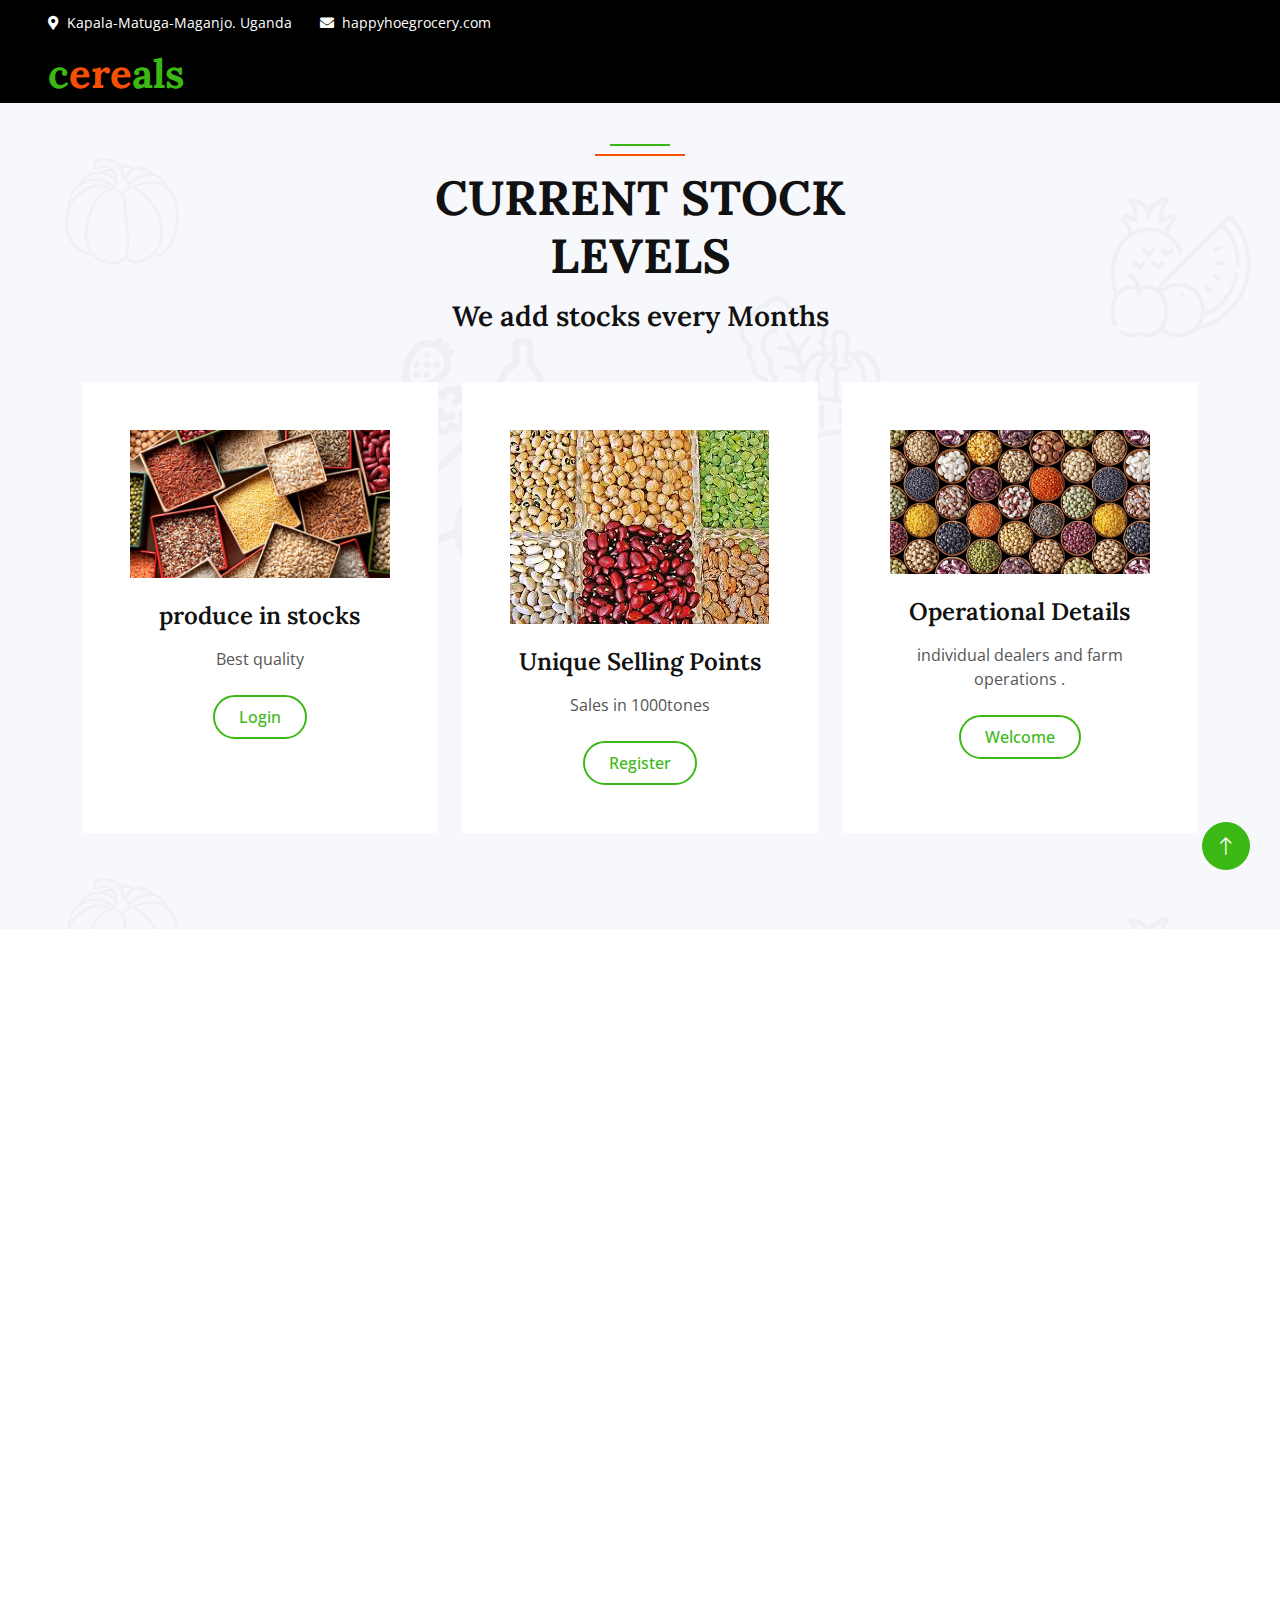
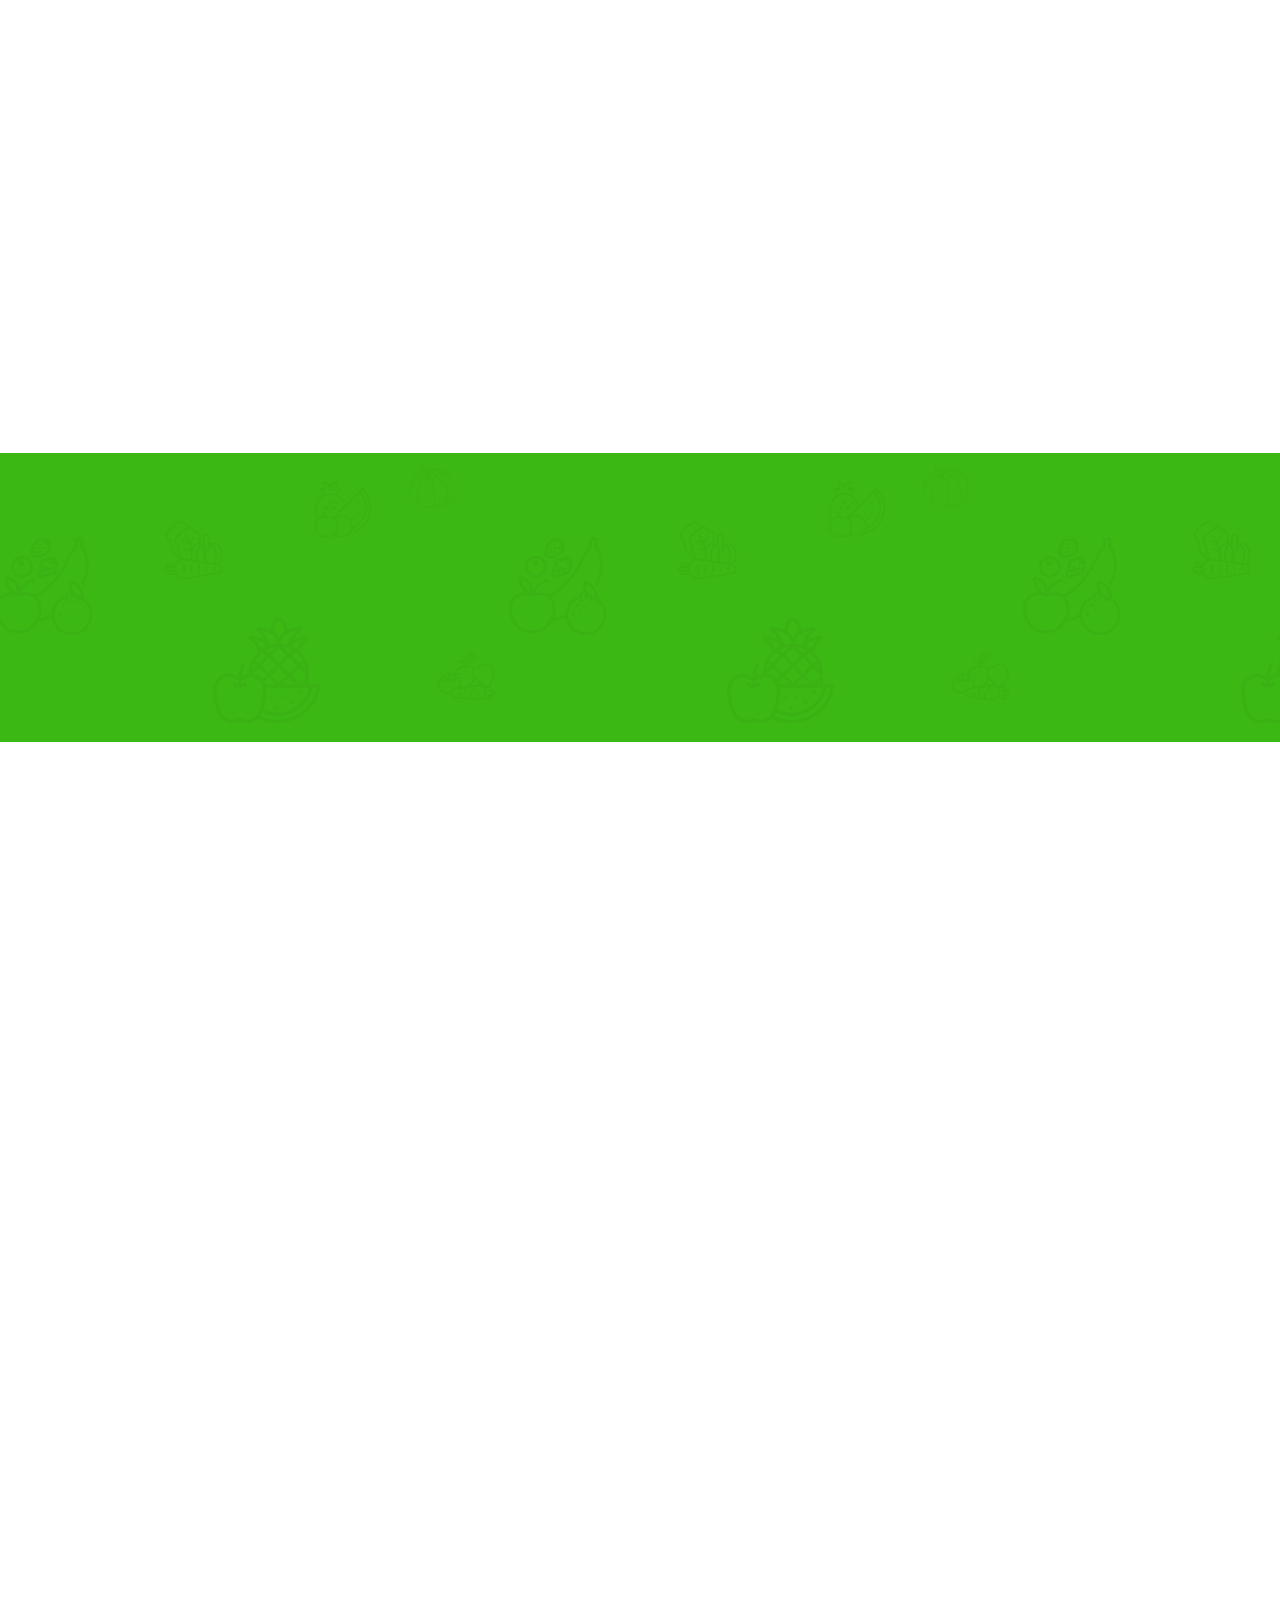
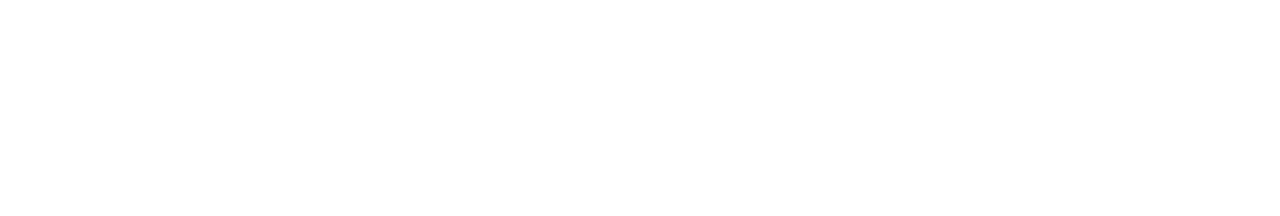
<file: index.html>
<!DOCTYPE html>
<html lang="en">

<head>
    <meta charset="utf-8">
    <title>Happy Hoe Grocery</title>
    <meta content="width=device-width, initial-scale=1.0" name="viewport">
    <meta content="" name="keywords">
    <meta content="" name="description">

    <!-- Favicon -->
    <link href="img/favicon.ico" rel="icon">

    <!-- Google Web Fonts -->
    <link rel="preconnect" href="https://fonts.googleapis.com">
    <link rel="preconnect" href="https://fonts.gstatic.com" crossorigin>
    <link href="https://fonts.googleapis.com/css2?family=Open+Sans:wght@400;500&family=Lora:wght@600;700&display=swap" rel="stylesheet"> 

    <!-- Icon Font Stylesheet -->
    <link href="https://cdnjs.cloudflare.com/ajax/libs/font-awesome/5.10.0/css/all.min.css" rel="stylesheet">
    <link href="https://cdn.jsdelivr.net/npm/bootstrap-icons@1.4.1/font/bootstrap-icons.css" rel="stylesheet">

    <!-- Libraries Stylesheet -->
    <link href="lib/animate/animate.min.css" rel="stylesheet">
    <link href="lib/owlcarousel/assets/owl.carousel.min.css" rel="stylesheet">

    <!-- Customized Bootstrap Stylesheet -->
    <link href="css/bootstrap.min.css" rel="stylesheet">

    <!-- Template Stylesheet -->
    <link href="../css/style.css" rel="stylesheet">
</head>

<body>
   

    <!-- Navbar Start -->
    <div class="container-fluid fixed-top px-0 wow fadeIn" data-wow-delay="0.1s" style="background-color: black;color: white;">
        <div class="top-bar row gx-0 align-items-center d-none d-lg-flex"  >
            <div class="col-lg-6 px-5 text-start" >
                <small><i class="fa fa-map-marker-alt me-2"></i>Kapala-Matuga-Maganjo. Uganda</small>
                <small class="ms-4"><i class="fa fa-envelope me-2"></i>happyhoegrocery.com</small>
            </div>
           
        </div>

        <nav class="navbar navbar-expand-lg navbar-light py-lg-0 px-lg-5 wow fadeIn" data-wow-delay="0.1s" style="background-color: black; color: white;">
            <a href="index.html" class="navbar-brand ms-4 ms-lg-0">
                <h1 class="fw-bold text-primary m-0">c<span class="text-secondary">ere</span>als</h1>
            </a>
           
        </nav>
    </div>


    
    <!-- Feature Start -->
    <div class="container-fluid bg-light bg-icon my-5 py-6">
        <div class="container">
            <div class="section-header text-center mx-auto mb-5 wow fadeInUp" data-wow-delay="0.1s" style="max-width: 500px;">
                <h1 class="display-5 mb-3">CURRENT STOCK LEVELS</h1>
                <h3>We add stocks every Months</h3>
            </div>
            <div class="row g-4">
                <div class="col-lg-4 col-md-6 wow fadeInUp" data-wow-delay="0.1s">
                    <div class="bg-white text-center h-100 p-4 p-xl-5">
                        <img class="img-fluid mb-4" src="img/grains.jpg" alt="">
                        <h4 class="mb-3">produce in stocks</h4>
                        <p class="mb-4"> Best quality
                        </p>
                        <a class="btn btn-outline-primary border-2 py-2 px-4 rounded-pill" href="login.html">Login</a>
                    </div>
                </div>
                <div class="col-lg-4 col-md-6 wow fadeInUp" data-wow-delay="0.3s">
                    <div class="bg-white text-center h-100 p-4 p-xl-5">
                        <img class="img-fluid mb-4" src="img/beans.jpeg" alt="">
                        <h4 class="mb-3">Unique Selling Points</h4>
                        <p class="mb-4">Sales in 1000tones</p>
                        <a class="btn btn-outline-primary border-2 py-2 px-4 rounded-pill" href="register.html">Register</a>
                    </div>
                </div>
                <div class="col-lg-4 col-md-6 wow fadeInUp" data-wow-delay="0.5s">
                    <div class="bg-white text-center h-100 p-4 p-xl-5">
                        <img class="img-fluid mb-4" src="img/beans.jpg" alt="">
                        <h4 class="mb-3">Operational Details</h4>
                        <p class="mb-4"> individual dealers and farm operations
                            .</p>
                        <a class="btn btn-outline-primary border-2 py-2 px-4 rounded-pill" href="welcome.html">Welcome</a>
                    </div>
                </div>
            </div>
        </div>
    </div>
    <!-- Feature End -->


    <!-- Product Start -->
    <div class="container-xxl py-5">
        <div class="container">
            <div class="row g-0 gx-5 align-items-end">
                <div class="col-lg-6">
                    <div class="section-header text-start mb-5 wow fadeInUp" data-wow-delay="0.1s" style="max-width: 500px;">
                        <h1 class="display-5 mb-3">Our Products</h1>
                        <p>Best cereals.</p>
                    </div>
                </div>
                <div class="col-lg-6 text-start text-lg-end wow slideInRight" data-wow-delay="0.1s">
                    <ul class="nav nav-pills d-inline-flex justify-content-end mb-5">
                        <li class="nav-item me-2">
                            <a class="btn btn-outline-primary border-2 active" data-bs-toggle="pill" href="#tab-1">Cereals</a>
                        </li>
                        <li class="nav-item me-2">
                            <a class="btn btn-outline-primary border-2" data-bs-toggle="pill" href="#tab-2">Regumes </a>
                        </li>
                        <li class="nav-item me-0">
                            <a class="btn btn-outline-primary border-2" data-bs-toggle="pill" href="#tab-3">Cereals</a>
                        </li>
                    </ul>
                </div>
            </div>
            <div class="tab-content">
                <div id="tab-1" class="tab-pane fade show p-0 active">
                    <div class="row g-4">
                        <div class="col-xl-3 col-lg-4 col-md-6 wow fadeInUp" data-wow-delay="0.1s">
                            <div class="product-item">
                                <div class="position-relative bg-light overflow-hidden">
                                    <img class="img-fluid w-100" src="img/riceee.jpg" alt="">
                                    <div class="bg-secondary rounded text-white position-absolute start-0 top-0 m-4 py-1 px-3">New</div>
                                </div>
                                <div class="text-center p-4">
                                    <a class="d-block h5 mb-2" href="">Fresh Rice</a>
                                    <span class="text-primary me-1">1000 tones</span>
                                </div>
                                <div class="d-flex border-top">
                                    <small class="w-50 text-center border-end py-2">
                                        <a class="text-body" href=""><i class="fa fa-eye text-primary me-2"></i>View detail</a>
                                    </small>
                                    <small class="w-50 text-center py-2">
                                        <a class="text-body" href=""><i class="fa fa-shopping-bag text-primary me-2"></i>Add to cart</a>
                                    </small>
                                </div>
                            </div>
                        </div>
                        <div class="col-xl-3 col-lg-4 col-md-6 wow fadeInUp" data-wow-delay="0.3s">
                            <div class="product-item">
                                <div class="position-relative bg-light overflow-hidden">
                                    <img class="img-fluid w-100" src="img/beans4.jpg" alt="">
                                    <div class="bg-secondary rounded text-white position-absolute start-0 top-0 m-4 py-1 px-3">New</div>
                                </div>
                                <div class="text-center p-4">
                                    <a class="d-block h5 mb-2" href="">Fresh Beans</a>
                                    <span class="text-primary me-1">1000 tones</span>
                                </div>
                                <div class="d-flex border-top">
                                    <small class="w-50 text-center border-end py-2">
                                        <a class="text-body" href=""><i class="fa fa-eye text-primary me-2"></i>View detail</a>
                                    </small>
                                    <small class="w-50 text-center py-2">
                                        <a class="text-body" href=""><i class="fa fa-shopping-bag text-primary me-2"></i>Add to cart</a>
                                    </small>
                                </div>
                            </div>
                        </div>
                        <div class="col-xl-3 col-lg-4 col-md-6 wow fadeInUp" data-wow-delay="0.5s">
                            <div class="product-item">
                                <div class="position-relative bg-light overflow-hidden">
                                    <img class="img-fluid w-100" src="img/maize.jpg" alt="">
                                    <div class="bg-secondary rounded text-white position-absolute start-0 top-0 m-4 py-1 px-3">New</div>
                                </div>
                                <div class="text-center p-4">
                                    <a class="d-block h5 mb-2" href="">Grian maize</a>
                                    <span class="text-primary me-1">1000 tones</span>
                                </div>
                                <div class="d-flex border-top">
                                    <small class="w-50 text-center border-end py-2">
                                        <a class="text-body" href=""><i class="fa fa-eye text-primary me-2"></i>View detail</a>
                                    </small>
                                    <small class="w-50 text-center py-2">
                                        <a class="text-body" href=""><i class="fa fa-shopping-bag text-primary me-2"></i>Add to cart</a>
                                    </small>
                                </div>
                            </div>
                        </div>
                        <div class="col-xl-3 col-lg-4 col-md-6 wow fadeInUp" data-wow-delay="0.7s">
                            <div class="product-item">
                                <div class="position-relative bg-light overflow-hidden">
                                    <img class="img-fluid w-100" src="img/groundnuts.jpeg" alt="">
                                    <div class="bg-secondary rounded text-white position-absolute start-0 top-0 m-4 py-1 px-3">New</div>
                                </div>
                                <div class="text-center p-4">
                                    <a class="d-block h5 mb-2" href="">Fresh Ground Nuts</a>
                                    <span class="text-primary me-1">1000 tones</span>
                                </div>
                                <div class="d-flex border-top">
                                    <small class="w-50 text-center border-end py-2">
                                        <a class="text-body" href=""><i class="fa fa-eye text-primary me-2"></i>View detail</a>
                                    </small>
                                    <small class="w-50 text-center py-2">
                                        <a class="text-body" href=""><i class="fa fa-shopping-bag text-primary me-2"></i>Add to cart</a>
                                    </small>
                                </div>
                            </div>
                        </div>
                        <div class="col-xl-3 col-lg-4 col-md-6 wow fadeInUp" data-wow-delay="0.1s">
                            <div class="product-item">
                                <div class="position-relative bg-light overflow-hidden">
                                    <img class="img-fluid w-100" src="img/Cow pease.webp" alt="">
                                    <div class="bg-secondary rounded text-white position-absolute start-0 top-0 m-4 py-1 px-3">New</div>
                                </div>
                                <div class="text-center p-4">
                                    <a class="d-block h5 mb-2" href="">Fresh cowpeas</a>
                                    <span class="text-primary me-1">1000 tones</span>
                                </div>
                                <div class="d-flex border-top">
                                    <small class="w-50 text-center border-end py-2">
                                        <a class="text-body" href=""><i class="fa fa-eye text-primary me-2"></i>View detail</a>
                                    </small>
                                    <small class="w-50 text-center py-2">
                                        <a class="text-body" href=""><i class="fa fa-shopping-bag text-primary me-2"></i>Add to cart</a>
                                    </small>
                                </div>
                            </div>
                        </div>
                        <div class="col-xl-3 col-lg-4 col-md-6 wow fadeInUp" data-wow-delay="0.3s">
                            <div class="product-item">
                                <div class="position-relative bg-light overflow-hidden">
                                    <img class="img-fluid w-100" src="img/soybean.jpg" alt="">
                                    <div class="bg-secondary rounded text-white position-absolute start-0 top-0 m-4 py-1 px-3">New</div>
                                </div>
                                <div class="text-center p-4">
                                    <a class="d-block h5 mb-2" href="">Fresh Soybeans</a>
                                    <span class="text-primary me-1">1000 tones</span>
                                </div>
                                <div class="d-flex border-top">
                                    <small class="w-50 text-center border-end py-2">
                                        <a class="text-body" href=""><i class="fa fa-eye text-primary me-2"></i>View detail</a>
                                    </small>
                                    <small class="w-50 text-center py-2">
                                        <a class="text-body" href=""><i class="fa fa-shopping-bag text-primary me-2"></i>Add to cart</a>
                                    </small>
                                </div>
                            </div>
                        </div>
                        <div class="col-xl-3 col-lg-4 col-md-6 wow fadeInUp" data-wow-delay="0.5s">
                            <div class="product-item">
                                <div class="position-relative bg-light overflow-hidden">
                                    <img class="img-fluid w-100" src="img/maisss.webp" alt="">
                                    <div class="bg-secondary rounded text-white position-absolute start-0 top-0 m-4 py-1 px-3">New</div>
                                </div>
                                <div class="text-center p-4">
                                    <a class="d-block h5 mb-2" href="">Fresh maize</a>
                                    <span class="text-primary me-1">1000 tones</span>
                                </div>
                                <div class="d-flex border-top">
                                    <small class="w-50 text-center border-end py-2">
                                        <a class="text-body" href=""><i class="fa fa-eye text-primary me-2"></i>View detail</a>
                                    </small>
                                    <small class="w-50 text-center py-2">
                                        <a class="text-body" href=""><i class="fa fa-shopping-bag text-primary me-2"></i>Add to cart</a>
                                    </small>
                                </div>
                            </div>
                        </div>
                        <div class="col-xl-3 col-lg-4 col-md-6 wow fadeInUp" data-wow-delay="0.7s">
                            <div class="product-item">
                                <div class="position-relative bg-light overflow-hidden">
                                    <img class="img-fluid w-100" src="img/maize0.jpg" alt="">
                                    <div class="bg-secondary rounded text-white position-absolute start-0 top-0 m-4 py-1 px-3">New</div>
                                </div>
                                <div class="text-center p-4">
                                    <a class="d-block h5 mb-2" href="">Fresh Maize</a>
                                    <span class="text-primary me-1">1000 tones</span>
                                </div>
                                <div class="d-flex border-top">
                                    <small class="w-50 text-center border-end py-2">
                                        <a class="text-body" href=""><i class="fa fa-eye text-primary me-2"></i>View detail</a>
                                    </small>
                                    <small class="w-50 text-center py-2">
                                        <a class="text-body" href=""><i class="fa fa-shopping-bag text-primary me-2"></i>Add to cart</a>
                                    </small>
                                </div>
                            </div>
                        </div>
                        <div class="col-12 text-center wow fadeInUp" data-wow-delay="0.1s">
                            <a class="btn btn-primary rounded-pill py-3 px-5" href="">Browse More Products</a>
                        </div>
                    </div>
                </div>
                <div id="tab-2" class="tab-pane fade show p-0">
                    <div class="row g-4">
                        <div class="col-xl-3 col-lg-4 col-md-6">
                            <div class="product-item">
                                <div class="position-relative bg-light overflow-hidden">
                                    <img class="img-fluid w-100" src="img/riceee.jpg" alt="">
                                    <div class="bg-secondary rounded text-white position-absolute start-0 top-0 m-4 py-1 px-3">New</div>
                                </div>
                                <div class="text-center p-4">
                                    <a class="d-block h5 mb-2" href="">Fresh Tomato</a>
                                    <span class="text-primary me-1">1000 tones</span>
                                </div>
                                <div class="d-flex border-top">
                                    <small class="w-50 text-center border-end py-2">
                                        <a class="text-body" href=""><i class="fa fa-eye text-primary me-2"></i>View detail</a>
                                    </small>
                                    <small class="w-50 text-center py-2">
                                        <a class="text-body" href=""><i class="fa fa-shopping-bag text-primary me-2"></i>Add to cart</a>
                                    </small>
                                </div>
                            </div>
                        </div>
                        <div class="col-xl-3 col-lg-4 col-md-6">
                            <div class="product-item">
                                <div class="position-relative bg-light overflow-hidden">
                                    <img class="img-fluid w-100" src="img/beans4.jpg" alt="">
                                    <div class="bg-secondary rounded text-white position-absolute start-0 top-0 m-4 py-1 px-3">New</div>
                                </div>
                                <div class="text-center p-4">
                                    <a class="d-block h5 mb-2" href="">Fresh Beans</a>
                                    <span class="text-primary me-1">1000 tones</span>
                                </div>
                                <div class="d-flex border-top">
                                    <small class="w-50 text-center border-end py-2">
                                        <a class="text-body" href=""><i class="fa fa-eye text-primary me-2"></i>View detail</a>
                                    </small>
                                    <small class="w-50 text-center py-2">
                                        <a class="text-body" href=""><i class="fa fa-shopping-bag text-primary me-2"></i>Add to cart</a>
                                    </small>
                                </div>
                            </div>
                        </div>
                        <div class="col-xl-3 col-lg-4 col-md-6">
                            <div class="product-item">
                                <div class="position-relative bg-light overflow-hidden">
                                    <img class="img-fluid w-100" src="img/maize.jpg" alt="">
                                    <div class="bg-secondary rounded text-white position-absolute start-0 top-0 m-4 py-1 px-3">New</div>
                                </div>
                                <div class="text-center p-4">
                                    <a class="d-block h5 mb-2" href="">Fresh Maize</a>
                                    <span class="text-primary me-1">1000 tones</span>
                                </div>
                                <div class="d-flex border-top">
                                    <small class="w-50 text-center border-end py-2">
                                        <a class="text-body" href=""><i class="fa fa-eye text-primary me-2"></i>View detail</a>
                                    </small>
                                    <small class="w-50 text-center py-2">
                                        <a class="text-body" href=""><i class="fa fa-shopping-bag text-primary me-2"></i>Add to cart</a>
                                    </small>
                                </div>
                            </div>
                        </div>
                        <div class="col-xl-3 col-lg-4 col-md-6">
                            <div class="product-item">
                                <div class="position-relative bg-light overflow-hidden">
                                    <img class="img-fluid w-100" src="img/groundnuts.jpeg" alt="">
                                    <div class="bg-secondary rounded text-white position-absolute start-0 top-0 m-4 py-1 px-3">New</div>
                                </div>
                                <div class="text-center p-4">
                                    <a class="d-block h5 mb-2" href="">Fresh Ground nuts</a>
                                    <span class="text-primary me-1">1000 tones</span>
                                </div>
                                <div class="d-flex border-top">
                                    <small class="w-50 text-center border-end py-2">
                                        <a class="text-body" href=""><i class="fa fa-eye text-primary me-2"></i>View detail</a>
                                    </small>
                                    <small class="w-50 text-center py-2">
                                        <a class="text-body" href=""><i class="fa fa-shopping-bag text-primary me-2"></i>Add to cart</a>
                                    </small>
                                </div>
                            </div>
                        </div>
                        <div class="col-xl-3 col-lg-4 col-md-6">
                            <div class="product-item">
                                <div class="position-relative bg-light overflow-hidden">
                                    <img class="img-fluid w-100" src="img/Cow pease.webp" alt="">
                                    <div class="bg-secondary rounded text-white position-absolute start-0 top-0 m-4 py-1 px-3">New</div>
                                </div>
                                <div class="text-center p-4">
                                    <a class="d-block h5 mb-2" href="">Fresh Peas</a>
                                    <span class="text-primary me-1">1000 tones</span>
                                </div>
                                <div class="d-flex border-top">
                                    <small class="w-50 text-center border-end py-2">
                                        <a class="text-body" href=""><i class="fa fa-eye text-primary me-2"></i>View detail</a>
                                    </small>
                                    <small class="w-50 text-center py-2">
                                        <a class="text-body" href=""><i class="fa fa-shopping-bag text-primary me-2"></i>Add to cart</a>
                                    </small>
                                </div>
                            </div>
                        </div>
                        <div class="col-xl-3 col-lg-4 col-md-6">
                            <div class="product-item">
                                <div class="position-relative bg-light overflow-hidden">
                                    <img class="img-fluid w-100" src="img/soybean.jpg" alt="">
                                    <div class="bg-secondary rounded text-white position-absolute start-0 top-0 m-4 py-1 px-3">New</div>
                                </div>
                                <div class="text-center p-4">
                                    <a class="d-block h5 mb-2" href="">Fresh Soyabeans</a>
                                    <span class="text-primary me-1">1000 tones</span>
                                </div>
                                <div class="d-flex border-top">
                                    <small class="w-50 text-center border-end py-2">
                                        <a class="text-body" href=""><i class="fa fa-eye text-primary me-2"></i>View detail</a>
                                    </small>
                                    <small class="w-50 text-center py-2">
                                        <a class="text-body" href=""><i class="fa fa-shopping-bag text-primary me-2"></i>Add to cart</a>
                                    </small>
                                </div>
                            </div>
                        </div>
                        <div class="col-xl-3 col-lg-4 col-md-6">
                            <div class="product-item">
                                <div class="position-relative bg-light overflow-hidden">
                                    <img class="img-fluid w-100" src="img/maisss.webp" alt="">
                                    <div class="bg-secondary rounded text-white position-absolute start-0 top-0 m-4 py-1 px-3">New</div>
                                </div>
                                <div class="text-center p-4">
                                    <a class="d-block h5 mb-2" href="">Fresh Maize</a>
                                    <span class="text-primary me-1">1000 tones</span>
                                </div>
                                <div class="d-flex border-top">
                                    <small class="w-50 text-center border-end py-2">
                                        <a class="text-body" href=""><i class="fa fa-eye text-primary me-2"></i>View detail</a>
                                    </small>
                                    <small class="w-50 text-center py-2">
                                        <a class="text-body" href=""><i class="fa fa-shopping-bag text-primary me-2"></i>Add to cart</a>
                                    </small>
                                </div>
                            </div>
                        </div>
                        <div class="col-xl-3 col-lg-4 col-md-6">
                            <div class="product-item">
                                <div class="position-relative bg-light overflow-hidden">
                                    <img class="img-fluid w-100" src="img/maize0.jpg" alt="">
                                    <div class="bg-secondary rounded text-white position-absolute start-0 top-0 m-4 py-1 px-3">New</div>
                                </div>
                                <div class="text-center p-4">
                                    <a class="d-block h5 mb-2" href="">Fresh Maize</a>
                                    <span class="text-primary me-1">1000 tones</span>
                                </div>
                                <div class="d-flex border-top">
                                    <small class="w-50 text-center border-end py-2">
                                        <a class="text-body" href=""><i class="fa fa-eye text-primary me-2"></i>View detail</a>
                                    </small>
                                    <small class="w-50 text-center py-2">
                                        <a class="text-body" href=""><i class="fa fa-shopping-bag text-primary me-2"></i>Add to cart</a>
                                    </small>
                                </div>
                            </div>
                        </div>
                        <div class="col-12 text-center">
                            <a class="btn btn-primary rounded-pill py-3 px-5" href="">Browse More Products</a>
                        </div>
                    </div>
                </div>
                <div id="tab-3" class="tab-pane fade show p-0">
                    <div class="row g-4">
                        <div class="col-xl-3 col-lg-4 col-md-6">
                            <div class="product-item">
                                <div class="position-relative bg-light overflow-hidden">
                                    <img class="img-fluid w-100" src="img/riceee.jpg" alt="">
                                    <div class="bg-secondary rounded text-white position-absolute start-0 top-0 m-4 py-1 px-3">New</div>
                                </div>
                                <div class="text-center p-4">
                                    <a class="d-block h5 mb-2" href="">Fresh Rice</a>
                                    <span class="text-primary me-1">1000 tones</span>
                                    <span class="text-body text-decoration-line-through">v</span>
                                </div>
                                <div class="d-flex border-top">
                                    <small class="w-50 text-center border-end py-2">
                                        <a class="text-body" href=""><i class="fa fa-eye text-primary me-2"></i>View detail</a>
                                    </small>
                                    <small class="w-50 text-center py-2">
                                        <a class="text-body" href=""><i class="fa fa-shopping-bag text-primary me-2"></i>Add to cart</a>
                                    </small>
                                </div>
                            </div>
                        </div>
                        <div class="col-xl-3 col-lg-4 col-md-6">
                            <div class="product-item">
                                <div class="position-relative bg-light overflow-hidden">
                                    <img class="img-fluid w-100" src="img/maize.jpg" alt="">
                                    <div class="bg-secondary rounded text-white position-absolute start-0 top-0 m-4 py-1 px-3">New</div>
                                </div>
                                <div class="text-center p-4">
                                    <a class="d-block h5 mb-2" href="">Fresh Maize</a>
                                    <span class="text-primary me-1">1000 tones</span>
                                </div>
                                <div class="d-flex border-top">
                                    <small class="w-50 text-center border-end py-2">
                                        <a class="text-body" href=""><i class="fa fa-eye text-primary me-2"></i>View detail</a>
                                    </small>
                                    <small class="w-50 text-center py-2">
                                        <a class="text-body" href=""><i class="fa fa-shopping-bag text-primary me-2"></i>Add to cart</a>
                                    </small>
                                </div>
                            </div>
                        </div>
                        <div class="col-xl-3 col-lg-4 col-md-6">
                            <div class="product-item">
                                <div class="position-relative bg-light overflow-hidden">
                                    <img class="img-fluid w-100" src="img/groundnuts.jpeg" alt="">
                                    <div class="bg-secondary rounded text-white position-absolute start-0 top-0 m-4 py-1 px-3">New</div>
                                </div>
                                <div class="text-center p-4">
                                    <a class="d-block h5 mb-2" href="">Fresh Ground nuts</a>
                                    <span class="text-primary me-1">1000 tones</span>
                                </div>
                                <div class="d-flex border-top">
                                    <small class="w-50 text-center border-end py-2">
                                        <a class="text-body" href=""><i class="fa fa-eye text-primary me-2"></i>View detail</a>
                                    </small>
                                    <small class="w-50 text-center py-2">
                                        <a class="text-body" href=""><i class="fa fa-shopping-bag text-primary me-2"></i>Add to cart</a>
                                    </small>
                                </div>
                            </div>
                        </div>
                        <div class="col-xl-3 col-lg-4 col-md-6">
                            <div class="product-item">
                                <div class="position-relative bg-light overflow-hidden">
                                    <img class="img-fluid w-100" src="img/Cow pease.webp" alt="">
                                    <div class="bg-secondary rounded text-white position-absolute start-0 top-0 m-4 py-1 px-3">New</div>
                                </div>
                                <div class="text-center p-4">
                                    <a class="d-block h5 mb-2" href="">Fresh Cow peas</a>
                                    <span class="text-primary me-1">1000 tones</span>
                                </div>
                                <div class="d-flex border-top">
                                    <small class="w-50 text-center border-end py-2">
                                        <a class="text-body" href=""><i class="fa fa-eye text-primary me-2"></i>View detail</a>
                                    </small>
                                    <small class="w-50 text-center py-2">
                                        <a class="text-body" href=""><i class="fa fa-shopping-bag text-primary me-2"></i>Add to cart</a>
                                    </small>
                                </div>
                            </div>
                        </div>
                        <div class="col-xl-3 col-lg-4 col-md-6">
                            <div class="product-item">
                                <div class="position-relative bg-light overflow-hidden">
                                    <img class="img-fluid w-100" src="img/Cow pease.webp" alt="">
                                    <div class="bg-secondary rounded text-white position-absolute start-0 top-0 m-4 py-1 px-3">New</div>
                                </div>
                                <div class="text-center p-4">
                                    <a class="d-block h5 mb-2" href="">Fresh peas</a>
                                    <span class="text-primary me-1">1000 tones</span>
                                </div>
                                <div class="d-flex border-top">
                                    <small class="w-50 text-center border-end py-2">
                                        <a class="text-body" href=""><i class="fa fa-eye text-primary me-2"></i>View detail</a>
                                    </small>
                                    <small class="w-50 text-center py-2">
                                        <a class="text-body" href=""><i class="fa fa-shopping-bag text-primary me-2"></i>Add to cart</a>
                                    </small>
                                </div>
                            </div>
                        </div>
                        <div class="col-xl-3 col-lg-4 col-md-6">
                            <div class="product-item">
                                <div class="position-relative bg-light overflow-hidden">
                                    <img class="img-fluid w-100" src="img/soybean.jpg" alt="">
                                    <div class="bg-secondary rounded text-white position-absolute start-0 top-0 m-4 py-1 px-3">New</div>
                                </div>
                                <div class="text-center p-4">
                                    <a class="d-block h5 mb-2" href="">Fresh soybean</a>
                                    <span class="text-primary me-1">1000 tones</span>
                                </div>
                                <div class="d-flex border-top">
                                    <small class="w-50 text-center border-end py-2">
                                        <a class="text-body" href=""><i class="fa fa-eye text-primary me-2"></i>View detail</a>
                                    </small>
                                    <small class="w-50 text-center py-2">
                                        <a class="text-body" href=""><i class="fa fa-shopping-bag text-primary me-2"></i>Add to cart</a>
                                    </small>
                                </div>
                            </div>
                        </div>
                        <div class="col-xl-3 col-lg-4 col-md-6">
                            <div class="product-item">
                                <div class="position-relative bg-light overflow-hidden">
                                    <img class="img-fluid w-100" src="img/maisss.webp" alt="">
                                    <div class="bg-secondary rounded text-white position-absolute start-0 top-0 m-4 py-1 px-3">New</div>
                                </div>
                                <div class="text-center p-4">
                                    <a class="d-block h5 mb-2" href="">Fresh Maize</a>
                                    <span class="text-primary me-1">1000 tones</span>
                                </div>
                                <div class="d-flex border-top">
                                    <small class="w-50 text-center border-end py-2">
                                        <a class="text-body" href=""><i class="fa fa-eye text-primary me-2"></i>View detail</a>
                                    </small>
                                    <small class="w-50 text-center py-2">
                                        <a class="text-body" href=""><i class="fa fa-shopping-bag text-primary me-2"></i>Add to cart</a>
                                    </small>
                                </div>
                            </div>
                        </div>
                        <div class="col-xl-3 col-lg-4 col-md-6">
                            <div class="product-item">
                                <div class="position-relative bg-light overflow-hidden">
                                    <img class="img-fluid w-100" src="img/maize0.jpg" alt="">
                                    <div class="bg-secondary rounded text-white position-absolute start-0 top-0 m-4 py-1 px-3">New</div>
                                </div>
                                <div class="text-center p-4">
                                    <a class="d-block h5 mb-2" href="">Fresh Maize </a>
                                    <span class="text-primary me-1">1000 tones</span>
                                </div>
                                <div class="d-flex border-top">
                                    <small class="w-50 text-center border-end py-2">
                                        <a class="text-body" href=""><i class="fa fa-eye text-primary me-2"></i>View detail</a>
                                    </small>
                                    <small class="w-50 text-center py-2">
                                        <a class="text-body" href=""><i class="fa fa-shopping-bag text-primary me-2"></i>Add to cart</a>
                                    </small>
                                </div>
                            </div>
                        </div>
                        <div class="col-12 text-center">
                            <a class="btn btn-primary rounded-pill py-3 px-5" href="">Browse More Products</a>
                        </div>
                    </div>
                </div>
            </div>
        </div>
    </div>
    <!-- Product End -->


    <!-- Firm Visit Start -->
    <div class="container-fluid bg-primary bg-icon mt-5 py-6">
        <div class="container">
            <div class="row g-5 align-items-center">
                <div class="col-md-7 wow fadeIn" data-wow-delay="0.1s">
                    <h1 class="display-5 text-white mb-3">  Login Here!</h1>
                    <p class="text-white mb-0">Everyday</p>
                </div>
                <div class="col-md-5 text-md-end wow fadeIn" data-wow-delay="0.5s">
                    <a class="btn btn-lg btn-secondary rounded-pill py-3 px-5" href="login.html">Login </a>
                </div>
            </div>
        </div>
    </div>
    <!-- Firm Visit End -->


   
    <!-- Blog Start -->
    <div class="container-xxl py-5">
        <div class="container">
            <div class="section-header text-center mx-auto mb-5 wow fadeInUp" data-wow-delay="0.1s" style="max-width: 500px;">
                <h1 class="display-5 mb-3">OUR STOCKS</h1>
                <p>We add stocks every Months.</p>
            </div>
            <div class="row g-4">
                <div class="col-lg-4 col-md-6 wow fadeInUp" data-wow-delay="0.1s">
                    <img class="img-fluid" src="img/stocks.jpg" alt="">
                    <div class="bg-light p-4">
                        <a class="d-block h5 lh-base mb-4" href=""> Available stocks
                        </a>
                        <div class="text-muted border-top pt-4">
                            <small class="me-3"><i class="fa fa-user text-primary me-2"></i>Matuga-branch</small>
                            <small class="me-3"><i class="fa fa-calendar text-primary me-2"></i> Kampala-Uganda</small>
                        </div>
                    </div>
                </div>
                <div class="col-lg-4 col-md-6 wow fadeInUp" data-wow-delay="0.3s">
                    <img class="img-fluid" src="img/stock1.jpg" alt="">
                    <div class="bg-light p-4">
                        <a class="d-block h5 lh-base mb-4" href="">  Available stocks
                        </a>
                        <div class="text-muted border-top pt-4">
                            <small class="me-3"><i class="fa fa-user text-primary me-2"></i>Maganjo-branch</small>
                            <small class="me-3"><i class="fa fa-calendar text-primary me-2"></i>Kampala-Uganda</small>
                        </div>
                    </div>
                </div>
                <div class="col-lg-4 col-md-6 wow fadeInUp" data-wow-delay="0.5s">
                    <img class="img-fluid" src="img/stock2.jpg" alt="">
                    <div class="bg-light p-4">
                        <a class="d-block h5 lh-base mb-4" href=""> Available stocks.</a>
                        <div class="text-muted border-top pt-4">
                            <small class="me-3"><i class="fa fa-user text-primary me-2"></i>Maganjo-branch</small>
                            <small class="me-3"><i class="fa fa-calendar text-primary me-2"></i>Kampala-Uganda</small>
                        </div>
                    </div>
                </div>
            </div>
        </div>
    </div>
    <!-- Blog End -->


    <!-- Footer Start -->
    <div class="container-fluid bg-dark footer mt-5 pt-5 wow fadeIn" data-wow-delay="0.1s">
        <div class="container py-5">
            <div class="row g-5">
                <div class="col-lg-3 col-md-6">
                    <h1 class="fw-bold text-primary mb-4">Ce<span class="text-secondary">rea</span>als</h1>
                    <p>We offer different cereals in high-quality and much quntity, shop with us</p>
                    
                </div>
                <div class="col-lg-3 col-md-6">
                    <h4 class="text-light mb-4">Address</h4>
                    <p><i class="fa fa-map-marker-alt me-3"></i>Kapala-Matuga-Maganjo</p>
                    <p><i class="fa fa-phone-alt me-3"></i>+256-7776418</p>
                    <p><i class="fa fa-envelope me-3"></i>happyhoegrocery.com</p>
                </div>
                
                <div class="col-lg-3 col-md-6">
                    <h4 class="text-light mb-4">KGL branches</h4>
                    <a class="btn btn-link" href="">Matuga</a>
                    <a class="btn btn-link" href="">Maganjo</a>
                </div>
                <div class="col-lg-3 col-md-6">
                    <h4 class="text-light mb-4">Bussiness</h4>
                    <p>KGL Matuga & Maganjo.</p>
                    <div class="position-relative mx-auto" style="max-width: 400px;">
                        <input class="form-control bg-transparent w-100 py-3 ps-4 pe-5" type="text" placeholder="Your email">
                        <button type="button" class="btn btn-primary py-2 position-absolute top-0 end-0 mt-2 me-2">SignUp</button>
                    </div>
                </div>
            </div>
        </div>
        <div class="container-fluid copyright">
            <div class="container">
                <div class="row">
                    <div class="col-md-6 text-center text-md-start mb-3 mb-md-0">
                        &copy; <a href="#">Happy Hoe Grocery (klg)</a>, All Right Reserved.
                    </div>
                    <div class="col-md-6 text-center text-md-end">
                        <!--/*** This template is free as long as you keep the footer author’s credit link/attribution link/backlink. If you'd like to use the template without the footer author’s credit link/attribution link/backlink, you can purchase the Credit Removal License from "https://htmlcodex.com/credit-removal". Thank you for your support. ***/-->
                        Designed By <a href="https://htmlcodex.com">Arinda shiphura</a>
                    </div>
                </div>
            </div>
        </div>
    </div>
    <!-- Footer End -->


    <!-- Back to Top -->
    <a href="#" class="btn btn-lg btn-primary btn-lg-square rounded-circle back-to-top"><i class="bi bi-arrow-up"></i></a>


    <!-- JavaScript Libraries -->
    <script src="https://code.jquery.com/jquery-3.4.1.min.js"></script>
    <script src="https://cdn.jsdelivr.net/npm/bootstrap@5.0.0/dist/js/bootstrap.bundle.min.js"></script>
    <script src="lib/wow/wow.min.js"></script>
    <script src="lib/easing/easing.min.js"></script>
    <script src="lib/waypoints/waypoints.min.js"></script>
    <script src="lib/owlcarousel/owl.carousel.min.js"></script>

    <!-- Template Javascript -->
    <script src="js/main.js"></script>
</body>

</html>
</file>
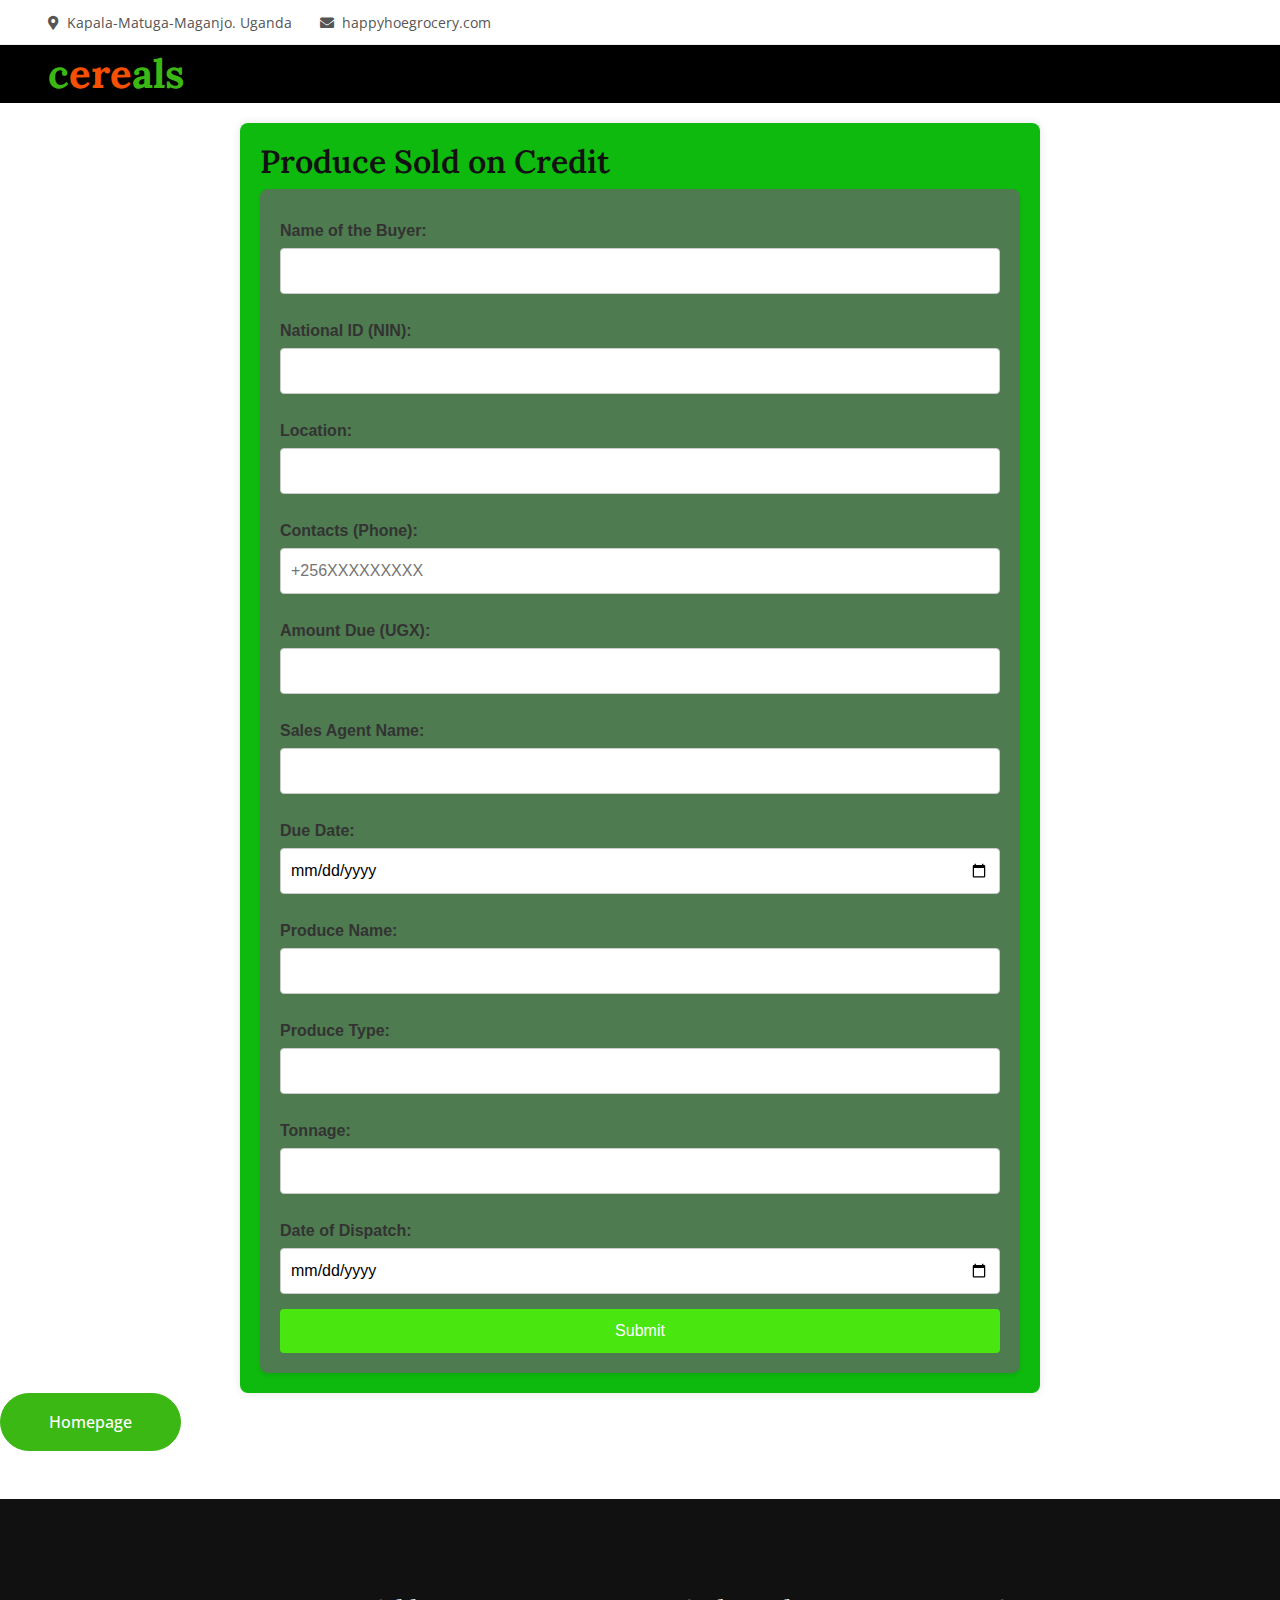
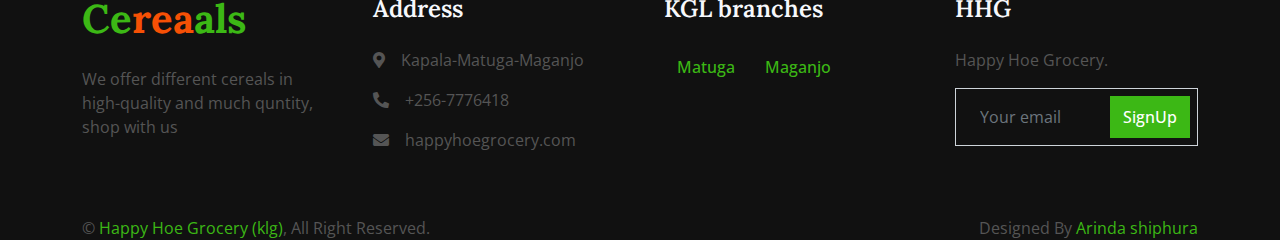
<file: crops.html>
<!DOCTYPE html>
<html lang="en">
  <head>
    <meta charset="UTF-8" />
    <meta name="viewport" content="width=device-width, initial-scale=1.0" />
    <title>Produce Sold on Credit</title>
     <!-- Favicon -->
     <link href="img/favicon.ico" rel="icon">

     <!-- Google Web Fonts -->
     <link rel="preconnect" href="https://fonts.googleapis.com">
     <link rel="preconnect" href="https://fonts.gstatic.com" crossorigin>
     <link href="https://fonts.googleapis.com/css2?family=Open+Sans:wght@400;500&family=Lora:wght@600;700&display=swap" rel="stylesheet"> 
 
     <!-- Icon Font Stylesheet -->
     <link href="https://cdnjs.cloudflare.com/ajax/libs/font-awesome/5.10.0/css/all.min.css" rel="stylesheet">
     <link href="https://cdn.jsdelivr.net/npm/bootstrap-icons@1.4.1/font/bootstrap-icons.css" rel="stylesheet">
 
     <!-- Libraries Stylesheet -->
     <link href="lib/animate/animate.min.css" rel="stylesheet">
     <link href="lib/owlcarousel/assets/owl.carousel.min.css" rel="stylesheet">
 
     <!-- Customized Bootstrap Stylesheet -->
     <link href="css/bootstrap.min.css" rel="stylesheet">
 
     <!-- Template Stylesheet -->
     <link href="css/style.css" rel="stylesheet">
    <link rel="stylesheet" href="css/form.css">
    
  </head>
  <body>

    <div class="top-bar row gx-0 align-items-center d-none d-lg-flex">
        <div class="col-lg-6 px-5 text-start">
            <small><i class="fa fa-map-marker-alt me-2"></i>Kapala-Matuga-Maganjo. Uganda</small>
            <small class="ms-4"><i class="fa fa-envelope me-2"></i>happyhoegrocery.com</small>
        </div>
        
    </div>
    <nav class="navbar navbar-expand-lg navbar-light py-lg-0 px-lg-5 wow fadeIn" data-wow-delay="0.1s" style="background-color: black; color: white;">
        <a href="index.html" class="navbar-brand ms-4 ms-lg-0">
            <h1 class="fw-bold text-primary m-0">c<span class="text-secondary">ere</span>als</h1>
        </a>
        </nav>

        <main class="form-section" style="background-color: rgb(14, 186, 14);">
    <h2>Produce Sold on Credit</h2>
    <form id="creditForm">
      <div>
        <label for="buyerName">Name of the Buyer:</label>
        <input
          type="text"
          id="buyerName"
          name="buyerName"
          minlength="2"
          pattern="[A-Za-z0-9 ]+"
          required
        />
      </div>
      <div>
        <label for="nationalId">National ID (NIN):</label>
        <input
          type="text"
          id="nationalId"
          name="nationalId"
          pattern="[A-Za-z0-9]{13}"
          required
        />
      </div>
      <div>
        <label for="location">Location:</label>
        <input
          type="text"
          id="location"
          name="location"
          minlength="2"
          pattern="[A-Za-z0-9 ]+"
          required
        />
      </div>
      <div>
        <label for="contacts">Contacts (Phone):</label>
        <input
          type="tel"
          id="contacts"
          name="contacts"
          pattern="^\+256\d{9}$"
          required
          placeholder="+256XXXXXXXXX"
        />
      </div>
      <div>
        <label for="amountDue">Amount Due (UGX):</label>
        <input
          type="text"
          id="amountDue"
          name="amountDue"
          pattern="\d{5,}"
          required
        />
      </div>
      <div>
        <label for="salesAgentName">Sales Agent Name:</label>
        <input
          type="text" id="salesAgentName" name="salesAgentName" minlength="2" pattern="[A-Za-z0-9 ]+" required />
      </div>
      <div>
        <label for="dueDate">Due Date:</label>
        <input type="date" id="dueDate" name="dueDate" required />
      </div>
      <label for="produceName">Produce Name:</label>
      <input
        type="text" id="produceName" name="produceName" minlength="2" required pattern="[A-Za-z0-9\s]+"
      />
      <div>
        <label for="produceType">Produce Type:</label>
        <input type="text" id="produceType" name="produceType" required />
      </div>

      <div>
        <label for="tonnage">Tonnage:</label>
        <input type="number" id="tonnage" name="tonnage" required />
      </div>

      <div>
        <label for="dispatchDate">Date of Dispatch:</label>
        <input type="date" id="dispatchDate" name="dispatchDate" required />
      </div>
      <button type="submit">Submit</button>
    </form>
  </main>


  <a href="index.html" class="btn btn-primary rounded-pill py-sm-3 px-sm-5">Homepage</a>

    <div class="container-fluid bg-dark footer mt-5 pt-5 wow fadeIn" data-wow-delay="0.1s">
        <div class="container py-5">
            <div class="row g-5">
                <div class="col-lg-3 col-md-6">
                    <h1 class="fw-bold text-primary mb-4">Ce<span class="text-secondary">rea</span>als</h1>
                    <p>We offer different cereals in high-quality and much quntity, shop with us</p>
                    
                </div>
                <div class="col-lg-3 col-md-6">
                    <h4 class="text-light mb-4">Address</h4>
                    <p><i class="fa fa-map-marker-alt me-3"></i>Kapala-Matuga-Maganjo</p>
                    <p><i class="fa fa-phone-alt me-3"></i>+256-7776418</p>
                    <p><i class="fa fa-envelope me-3"></i>happyhoegrocery.com</p>
                </div>
                <div class="col-lg-3 col-md-6">
                    <h4 class="text-light mb-4">KGL branches</h4>
                    <a class="btn btn-link" href="">Matuga</a>
                    <a class="btn btn-link" href="">Maganjo</a>
                    
                </div>
                <div class="col-lg-3 col-md-6">
                    <h4 class="text-light mb-4">HHG</h4>
                    <p>Happy Hoe Grocery.</p>
                    <div class="position-relative mx-auto" style="max-width: 400px;">
                        <input class="form-control bg-transparent w-100 py-3 ps-4 pe-5" type="text" placeholder="Your email">
                        <button type="button" class="btn btn-primary py-2 position-absolute top-0 end-0 mt-2 me-2">SignUp</button>
                    </div>
                </div>
            </div>
        </div>
        <div class="container-fluid copyright">
            <div class="container">
                <div class="row">
                    <div class="col-md-6 text-center text-md-start mb-3 mb-md-0">
                        &copy; <a href="#">Happy Hoe Grocery (klg)</a>, All Right Reserved.
                    </div>
                    <div class="col-md-6 text-center text-md-end">
                        Designed By <a href="https://htmlcodex.com">Arinda shiphura</a>
                    </div>
                </div>
            </div>
        </div>
    </div>
    
    
  
    
    <!-- Template Javascript -->
    <script src="js/main.js"></script>
    <script src="js/login.js"></script>
    <script src="js/stock.js"></script>
  </body>
</html>
</file>
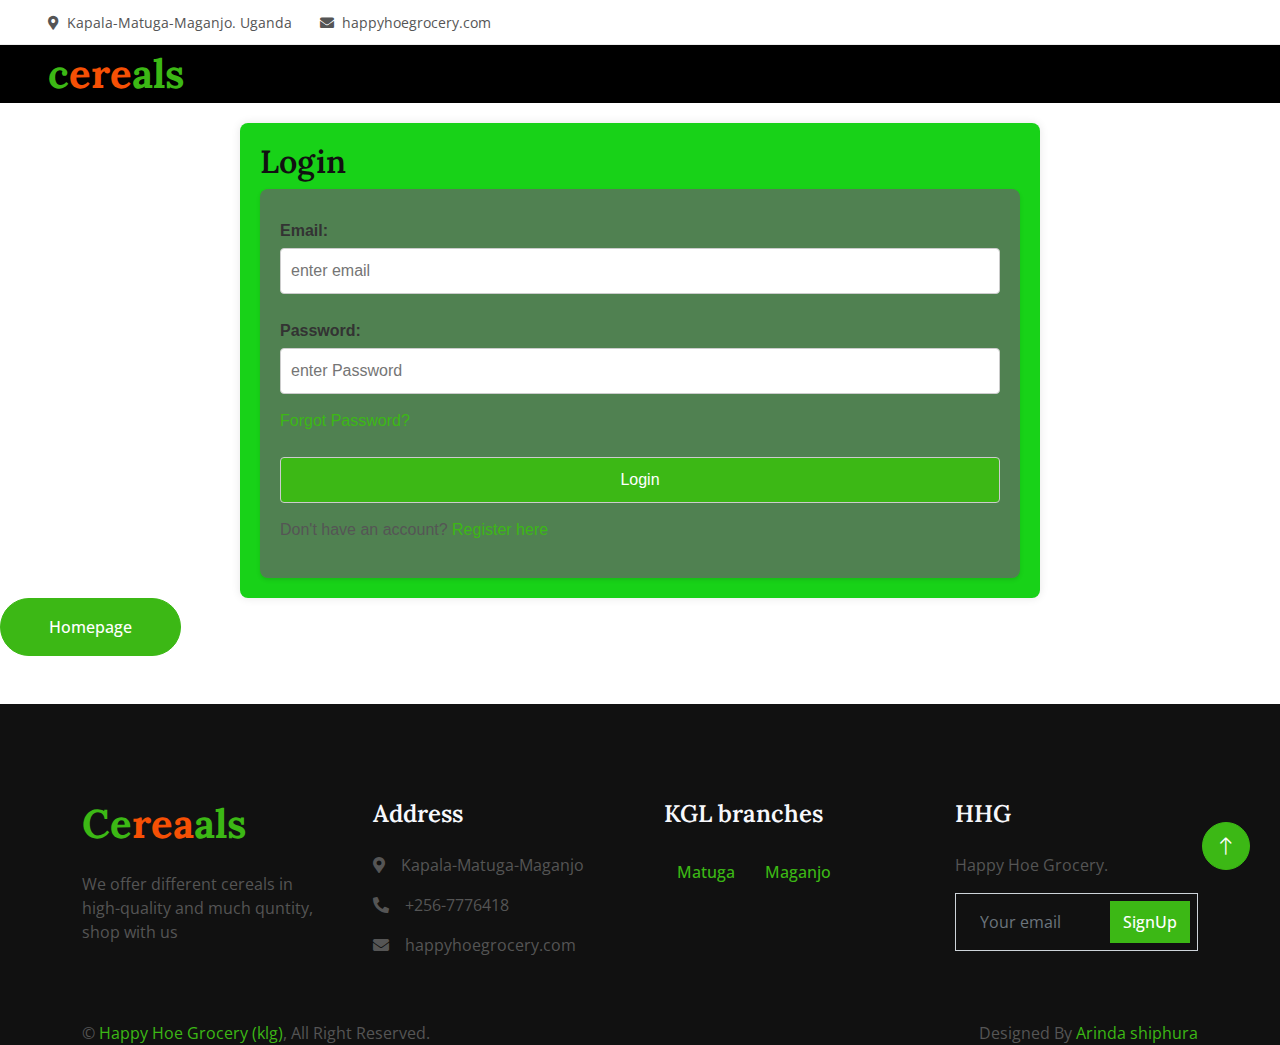
<file: login.html>
<!DOCTYPE html>
<html lang="en">

<head>
    <meta charset="utf-8">
    <title>Happy Hoe Grocery</title>
    <meta content="width=device-width, initial-scale=1.0" name="viewport">
    <meta content="" name="keywords">
    <meta content="" name="description">

    <!-- Favicon -->
    <link href="img/favicon.ico" rel="icon">

    <!-- Google Web Fonts -->
    <link rel="preconnect" href="https://fonts.googleapis.com">
    <link rel="preconnect" href="https://fonts.gstatic.com" crossorigin>
    <link href="https://fonts.googleapis.com/css2?family=Open+Sans:wght@400;500&family=Lora:wght@600;700&display=swap" rel="stylesheet"> 

    <!-- Icon Font Stylesheet -->
    <link href="https://cdnjs.cloudflare.com/ajax/libs/font-awesome/5.10.0/css/all.min.css" rel="stylesheet">
    <link href="https://cdn.jsdelivr.net/npm/bootstrap-icons@1.4.1/font/bootstrap-icons.css" rel="stylesheet">

    <link href="lib/animate/animate.min.css" rel="stylesheet">
    <link href="lib/owlcarousel/assets/owl.carousel.min.css" rel="stylesheet">

    <link href="css/bootstrap.min.css" rel="stylesheet">

    <link href="css/style.css" rel="stylesheet">
    <link href="css/form.css" rel="stylesheet">

</head>
<body>


        <div class="top-bar row gx-0 align-items-center d-none d-lg-flex">
            <div class="col-lg-6 px-5 text-start">
                <small><i class="fa fa-map-marker-alt me-2"></i>Kapala-Matuga-Maganjo. Uganda</small>
                <small class="ms-4"><i class="fa fa-envelope me-2"></i>happyhoegrocery.com</small>
            </div>
            
        </div>
        <nav class="navbar navbar-expand-lg navbar-light py-lg-0 px-lg-5 wow fadeIn" data-wow-delay="0.1s" style="background-color: black; color: white;">
            <a href="index.html" class="navbar-brand ms-4 ms-lg-0">
                <h1 class="fw-bold text-primary m-0">c<span class="text-secondary">ere</span>als</h1>
            </a>
            </nav>

            <main class="form-section" style="background-color: rgb(24, 210, 24);">
                <h2>Login</h2>
                <form id="login-form">
                    <label for="email">Email:</label>
                    <input type="email" id="email" name="email" placeholder="enter email" required />
                    
                    <label for="password">Password:</label>
                    <input type="password" id="password" name="password" placeholder="enter Password" required />
                    
                    <a href="forgot-password.html">Forgot Password?</a><br />
                    
                    <input type="submit" class="btn btn-primary custom-button" value="Login" />
                    
                    <p>Don't have an account? <a href="register.html">Register here</a></p>
                </form>
            </main>
            <a href="index.html" class="btn btn-primary rounded-pill py-sm-3 px-sm-5">Homepage</a>
            
          

            <!-- Footer Start -->
            <div class="container-fluid bg-dark footer mt-5 pt-5 wow fadeIn" data-wow-delay="0.1s">
                <div class="container py-5">
                    <div class="row g-5">
                        <div class="col-lg-3 col-md-6">
                            <h1 class="fw-bold text-primary mb-4">Ce<span class="text-secondary">rea</span>als</h1>
                            <p>We offer different cereals in high-quality and much quntity, shop with us</p>
                            
                        </div>
                        <div class="col-lg-3 col-md-6">
                            <h4 class="text-light mb-4">Address</h4>
                            <p><i class="fa fa-map-marker-alt me-3"></i>Kapala-Matuga-Maganjo</p>
                            <p><i class="fa fa-phone-alt me-3"></i>+256-7776418</p>
                            <p><i class="fa fa-envelope me-3"></i>happyhoegrocery.com</p>
                        </div>
                        <div class="col-lg-3 col-md-6">
                            <h4 class="text-light mb-4">KGL branches</h4>
                            <a class="btn btn-link" href="">Matuga</a>
                            <a class="btn btn-link" href="">Maganjo</a>
                            
                        </div>
                        <div class="col-lg-3 col-md-6">
                            <h4 class="text-light mb-4">HHG</h4>
                            <p>Happy Hoe Grocery.</p>
                            <div class="position-relative mx-auto" style="max-width: 400px;">
                                <input class="form-control bg-transparent w-100 py-3 ps-4 pe-5" type="text" placeholder="Your email">
                                <button type="button" class="btn btn-primary py-2 position-absolute top-0 end-0 mt-2 me-2">SignUp</button>
                            </div>
                        </div>
                    </div>
                </div>
                <div class="container-fluid copyright">
                    <div class="container">
                        <div class="row">
                            <div class="col-md-6 text-center text-md-start mb-3 mb-md-0">
                                &copy; <a href="#">Happy Hoe Grocery (klg)</a>, All Right Reserved.
                            </div>
                            <div class="col-md-6 text-center text-md-end">
                                <!--/*** This template is free as long as you keep the footer author’s credit link/attribution link/backlink. If you'd like to use the template without the footer author’s credit link/attribution link/backlink, you can purchase the Credit Removal License from "https://htmlcodex.com/credit-removal". Thank you for your support. ***/-->
                                Designed By <a href="https://htmlcodex.com">Arinda shiphura</a>
                            </div>
                        </div>
                    </div>
                </div>
            </div>
   
            <a href="#" class="btn btn-lg btn-primary btn-lg-square rounded-circle back-to-top"><i class="bi bi-arrow-up"></i></a>


            <!-- JavaScript Libraries -->
            <script src="https://code.jquery.com/jquery-3.4.1.min.js"></script>
            <script src="https://cdn.jsdelivr.net/npm/bootstrap@5.0.0/dist/js/bootstrap.bundle.min.js"></script>
            <script src="lib/wow/wow.min.js"></script>
            <script src="lib/easing/easing.min.js"></script>
            <script src="lib/waypoints/waypoints.min.js"></script>
            <script src="lib/owlcarousel/owl.carousel.min.js"></script>
        
    <script src="js/main.js"></script>
    <script src="js/login.js"></script>
</body>

</html>
</file>
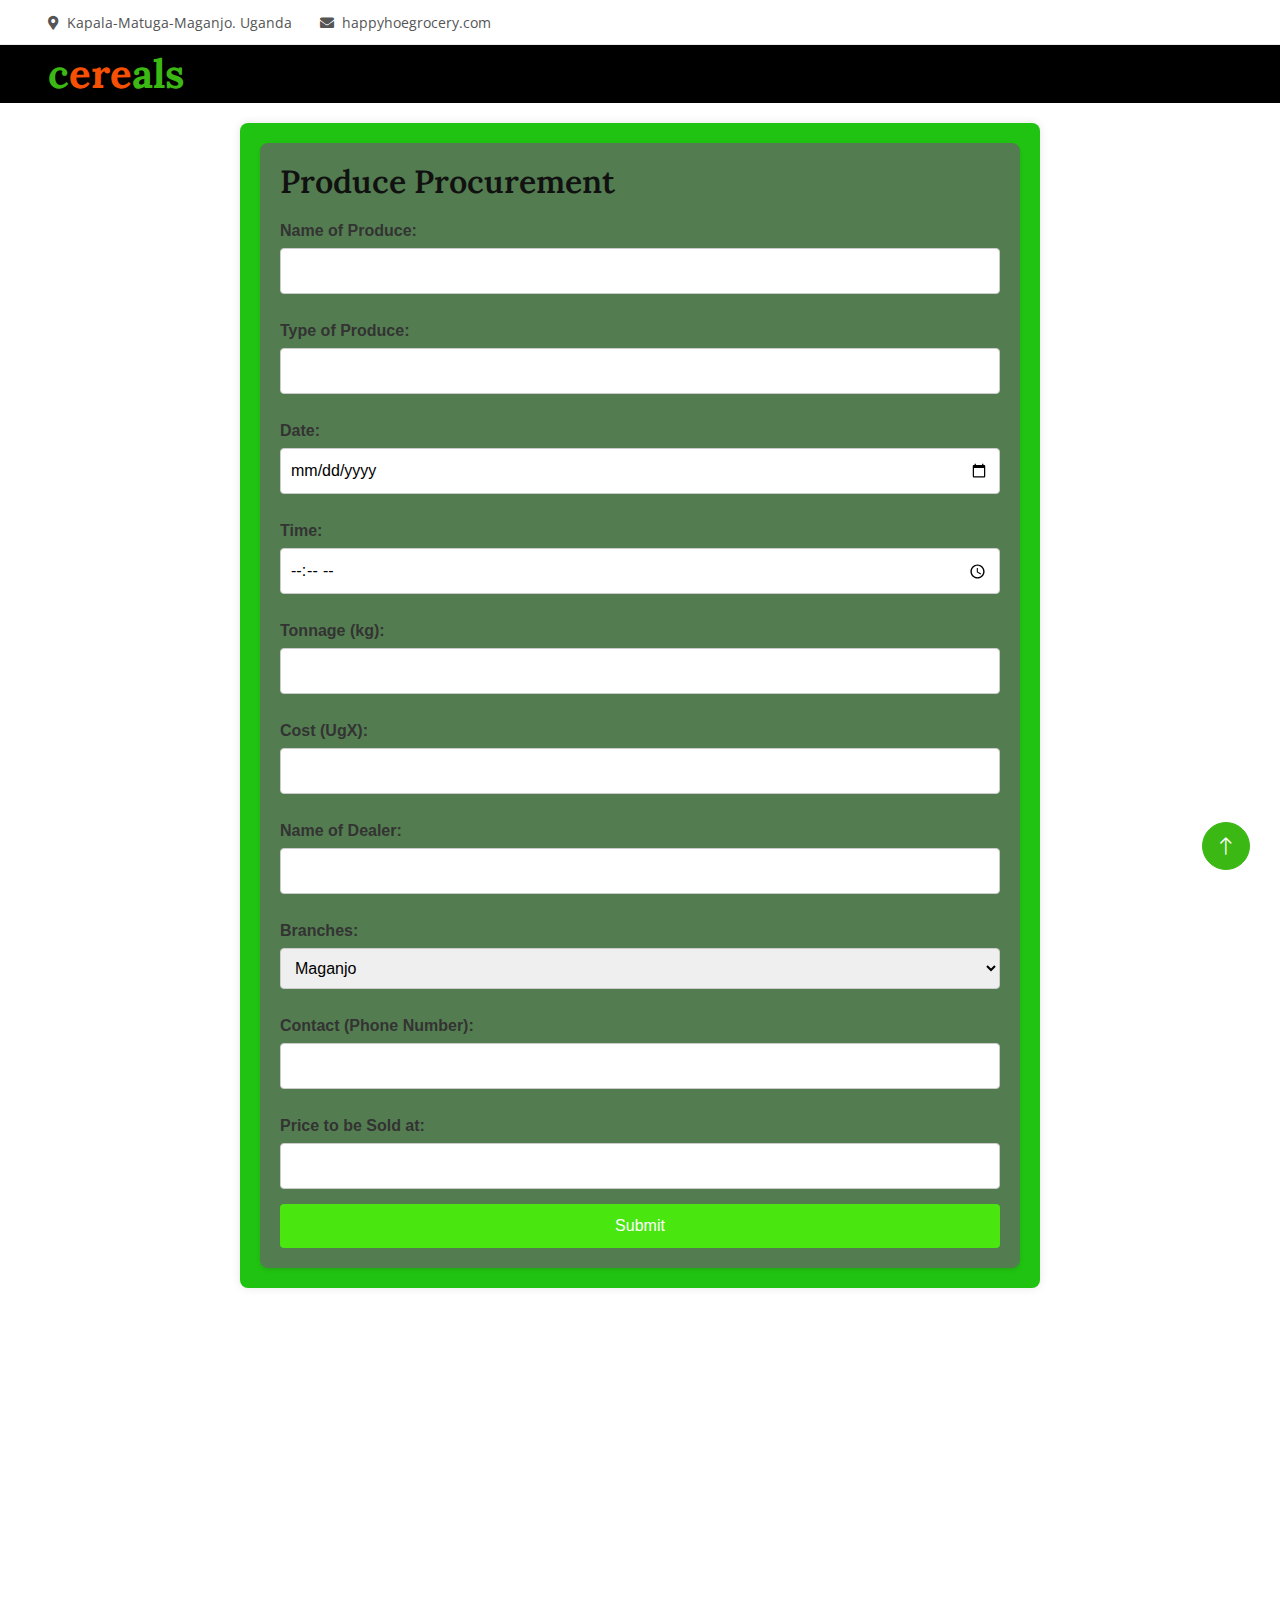
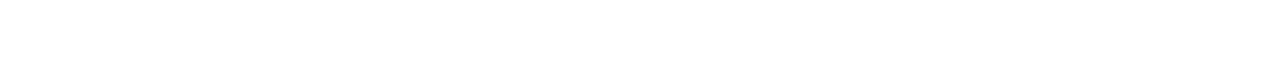
<file: manager.html>
<!DOCTYPE html>
<html lang="en">

<head>
    <meta charset="utf-8">
    <title>Happy Hoe Grocery</title>
    <meta content="width=device-width, initial-scale=1.0" name="viewport">
    <meta content="" name="keywords">
    <meta content="" name="description">

    <!-- Favicon -->
    <link href="img/favicon.ico" rel="icon">

    <!-- Google Web Fonts -->
    <link rel="preconnect" href="https://fonts.googleapis.com">
    <link rel="preconnect" href="https://fonts.gstatic.com" crossorigin>
    <link href="https://fonts.googleapis.com/css2?family=Open+Sans:wght@400;500&family=Lora:wght@600;700&display=swap" rel="stylesheet"> 

    <!-- Icon Font Stylesheet -->
    <link href="https://cdnjs.cloudflare.com/ajax/libs/font-awesome/5.10.0/css/all.min.css" rel="stylesheet">
    <link href="https://cdn.jsdelivr.net/npm/bootstrap-icons@1.4.1/font/bootstrap-icons.css" rel="stylesheet">

    <link href="lib/animate/animate.min.css" rel="stylesheet">
    <link href="lib/owlcarousel/assets/owl.carousel.min.css" rel="stylesheet">

    <link href="css/bootstrap.min.css" rel="stylesheet">

    <link href="css/style.css" rel="stylesheet">
    <link href="css/form.css" rel="stylesheet">

</head>
<body>


        <div class="top-bar row gx-0 align-items-center d-none d-lg-flex">
            <div class="col-lg-6 px-5 text-start">
                <small><i class="fa fa-map-marker-alt me-2"></i>Kapala-Matuga-Maganjo. Uganda</small>
                <small class="ms-4"><i class="fa fa-envelope me-2"></i>happyhoegrocery.com</small>
            </div>
            
        </div>
        <nav class="navbar navbar-expand-lg navbar-light py-lg-0 px-lg-5 wow fadeIn" data-wow-delay="0.1s" style="background-color: black; color: white;">
            <a href="index.html" class="navbar-brand ms-4 ms-lg-0">
                <h1 class="fw-bold text-primary m-0">c<span class="text-secondary">ere</span>als</h1>
            </a>
            </nav>

        
        <main class="form-section" style="background-color: rgb(33, 195, 18);" >
    <form id="produceForm">
        <h2>Produce Procurement </h2>

        <label for="produceName">Name of Produce:</label>
        <input type="text" id="produceName" name="produceName" required>

        <label for="produceType">Type of Produce:</label>
        <input type="text" id="produceType" name="produceType" required>

        <label for="date">Date:</label>
        <input type="date" id="date" name="date" required>

        <label for="time">Time:</label>
        <input type="time" id="time" name="time" required>

        <label for="tonnage">Tonnage (kg):</label>
        <input type="number" id="tonnage" name="tonnage" required>

        <label for="cost">Cost (UgX):</label>
        <input type="number" id="cost" name="cost" required>

        <label for="dealerName">Name of Dealer:</label>
        <input type="text" id="dealerName" name="dealerName" required>

        <label for="branchName">Branches:</label>
        <select id="branchName" name="branchName" required>
            <option value="Branch 1">Maganjo</option>
            <option value="Branch 2">Matuga</option>
        </select>

        <label for="contact">Contact (Phone Number):</label>
        <input type="tel" id="contact" name="contact" required>

        <label for="price">Price to be Sold at:</label>
        <input type="number" id="price" name="price" required>

        <button type="submit">Submit</button>

        <div id="formErrors" class="error"></div>
    </form>

</main>


      <!-- Footer Start -->
      <div class="container-fluid bg-dark footer mt-5 pt-5 wow fadeIn" data-wow-delay="0.1s">
        <div class="container py-5">
            <div class="row g-5">
                <div class="col-lg-3 col-md-6">
                    <h1 class="fw-bold text-primary mb-4">Ce<span class="text-secondary">rea</span>als</h1>
                    <p>We offer different cereals in high-quality and much quntity, shop with us</p>
                    
                </div>
                <div class="col-lg-3 col-md-6">
                    <h4 class="text-light mb-4">Address</h4>
                    <p><i class="fa fa-map-marker-alt me-3"></i>Kapala-Matuga-Maganjo</p>
                    <p><i class="fa fa-phone-alt me-3"></i>+256-7776418</p>
                    <p><i class="fa fa-envelope me-3"></i>happyhoegrocery.com</p>
                </div>
                <div class="col-lg-3 col-md-6">
                    <h4 class="text-light mb-4">KGL branches</h4>
                    <a class="btn btn-link" href="">Matuga</a>
                    <a class="btn btn-link" href="">Maganjo</a>
                    
                </div>
                <div class="col-lg-3 col-md-6">
                    <h4 class="text-light mb-4">HHG</h4>
                    <p>Happy Hoe Grocery.</p>
                    <div class="position-relative mx-auto" style="max-width: 400px;">
                        <input class="form-control bg-transparent w-100 py-3 ps-4 pe-5" type="text" placeholder="Your email">
                        <button type="button" class="btn btn-primary py-2 position-absolute top-0 end-0 mt-2 me-2">SignUp</button>
                    </div>
                </div>
            </div>
        </div>
        <div class="container-fluid copyright">
            <div class="container">
                <div class="row">
                    <div class="col-md-6 text-center text-md-start mb-3 mb-md-0">
                        &copy; <a href="#">Happy Hoe Grocery (klg)</a>, All Right Reserved.
                    </div>
                    <div class="col-md-6 text-center text-md-end">
                        <!--/*** This template is free as long as you keep the footer author’s credit link/attribution link/backlink. If you'd like to use the template without the footer author’s credit link/attribution link/backlink, you can purchase the Credit Removal License from "https://htmlcodex.com/credit-removal". Thank you for your support. ***/-->
                        Designed By <a href="https://htmlcodex.com">Arinda shiphura</a>
                    </div>
                </div>
            </div>
        </div>
    </div>

    <a href="#" class="btn btn-lg btn-primary btn-lg-square rounded-circle back-to-top"><i class="bi bi-arrow-up"></i></a>


    <!-- JavaScript Libraries -->
    <script src="https://code.jquery.com/jquery-3.4.1.min.js"></script>
    <script src="https://cdn.jsdelivr.net/npm/bootstrap@5.0.0/dist/js/bootstrap.bundle.min.js"></script>
    <script src="lib/wow/wow.min.js"></script>
    <script src="lib/easing/easing.min.js"></script>
    <script src="lib/waypoints/waypoints.min.js"></script>
    <script src="lib/owlcarousel/owl.carousel.min.js"></script>

<script src="js/main.js"></script>
    <script src="js/manager.js"></script>
</body>
</html>
</file>
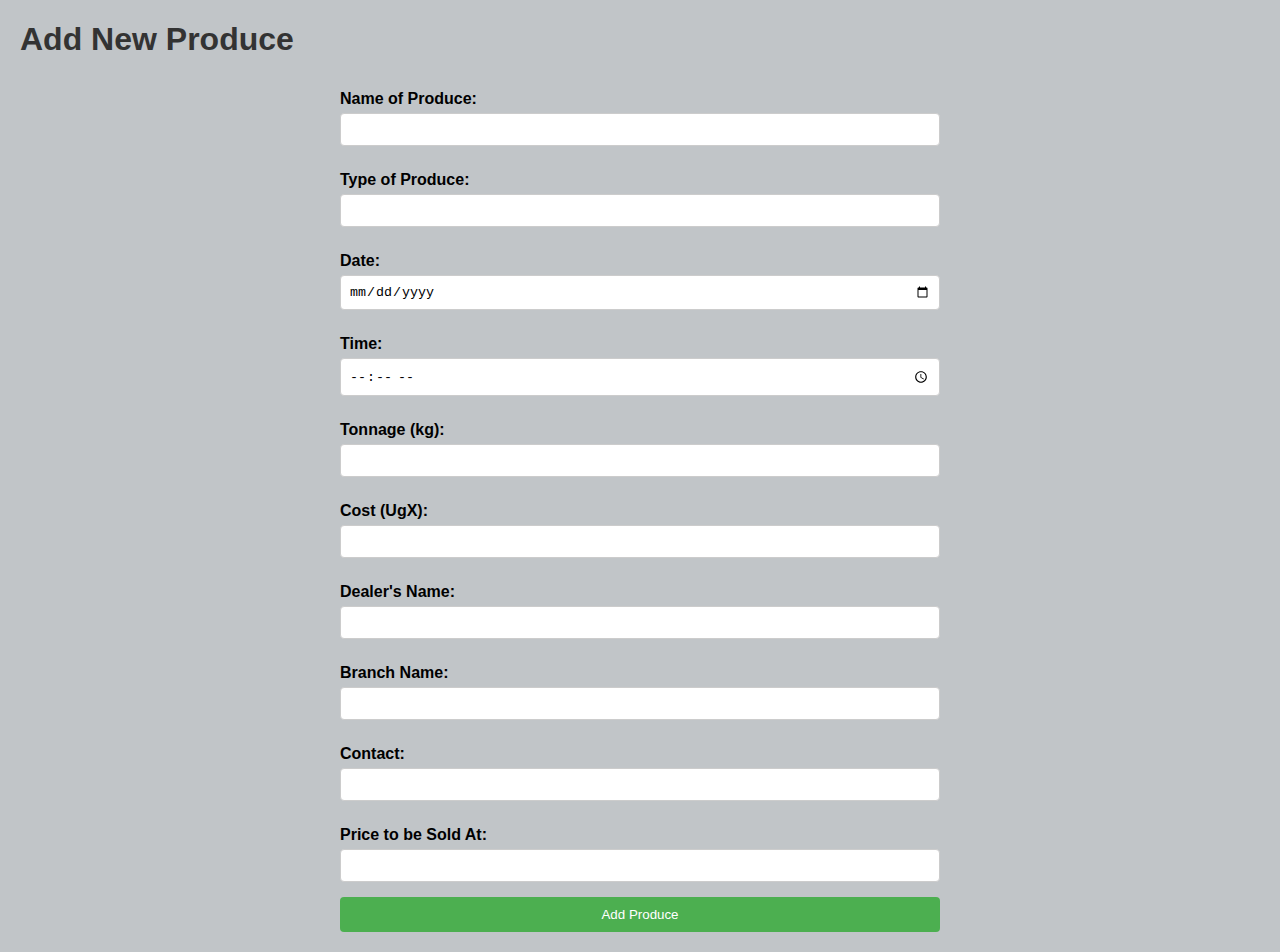
<file: produceManagement.html>
<!DOCTYPE html>
<html lang="en">
<head>
    <meta charset="UTF-8">
    <meta name="viewport" content="width=device-width, initial-scale=1.0">
    <title>Add New Produce</title>
    <link rel="stylesheet" href="css/produceManagement.css">
</head>
<body>

    <main class="Form-container">
    <h1>Add New Produce</h1>
    <form id="add-produce-form">
        <label for="name">Name of Produce:</label>
        <input type="text" id="name" name="name" required pattern="[A-Za-z0-9\s]+" title="Alphanumeric characters only">

        <label for="type">Type of Produce:</label>
        <input type="text" id="type" name="type" required pattern="[A-Za-z]{2,}" title="Alphabetic characters only, at least 2 characters">

        <label for="date">Date:</label>
        <input type="date" id="date" name="date" required>

        <label for="time">Time:</label>
        <input type="time" id="time" name="time">

        <label for="tonnage">Tonnage (kg):</label>
        <input type="number" id="tonnage" name="tonnage" required min="1" step="any" title="Numeric value, at least 1">

        <label for="cost">Cost (UgX):</label>
        <input type="number" id="cost" name="cost" required min="0" step="any" title="Numeric value, at least 5 characters">

        <label for="dealer">Dealer's Name:</label>
        <input type="text" id="dealer" name="dealer" required pattern="[A-Za-z0-9\s]+" title="Alphanumeric characters only">

        <label for="branch">Branch Name:</label>
        <input type="text" id="branch" name="branch" required list="branch-list">
        <datalist id="branch-list">
            <!-- Options will be dynamically populated -->
        </datalist>

        <label for="contact">Contact:</label>
        <input type="tel" id="contact" name="contact" required pattern="\d{10}" title="Valid phone number format">

        <label for="price">Price to be Sold At:</label>
        <input type="number" id="price" name="price" required min="0" step="any" title="Numeric value">

        <button type="submit">Add Produce</button>
    </form>

</main>
    <script src="js/produceManagement.js"></script>
</body>
</html>
</file>
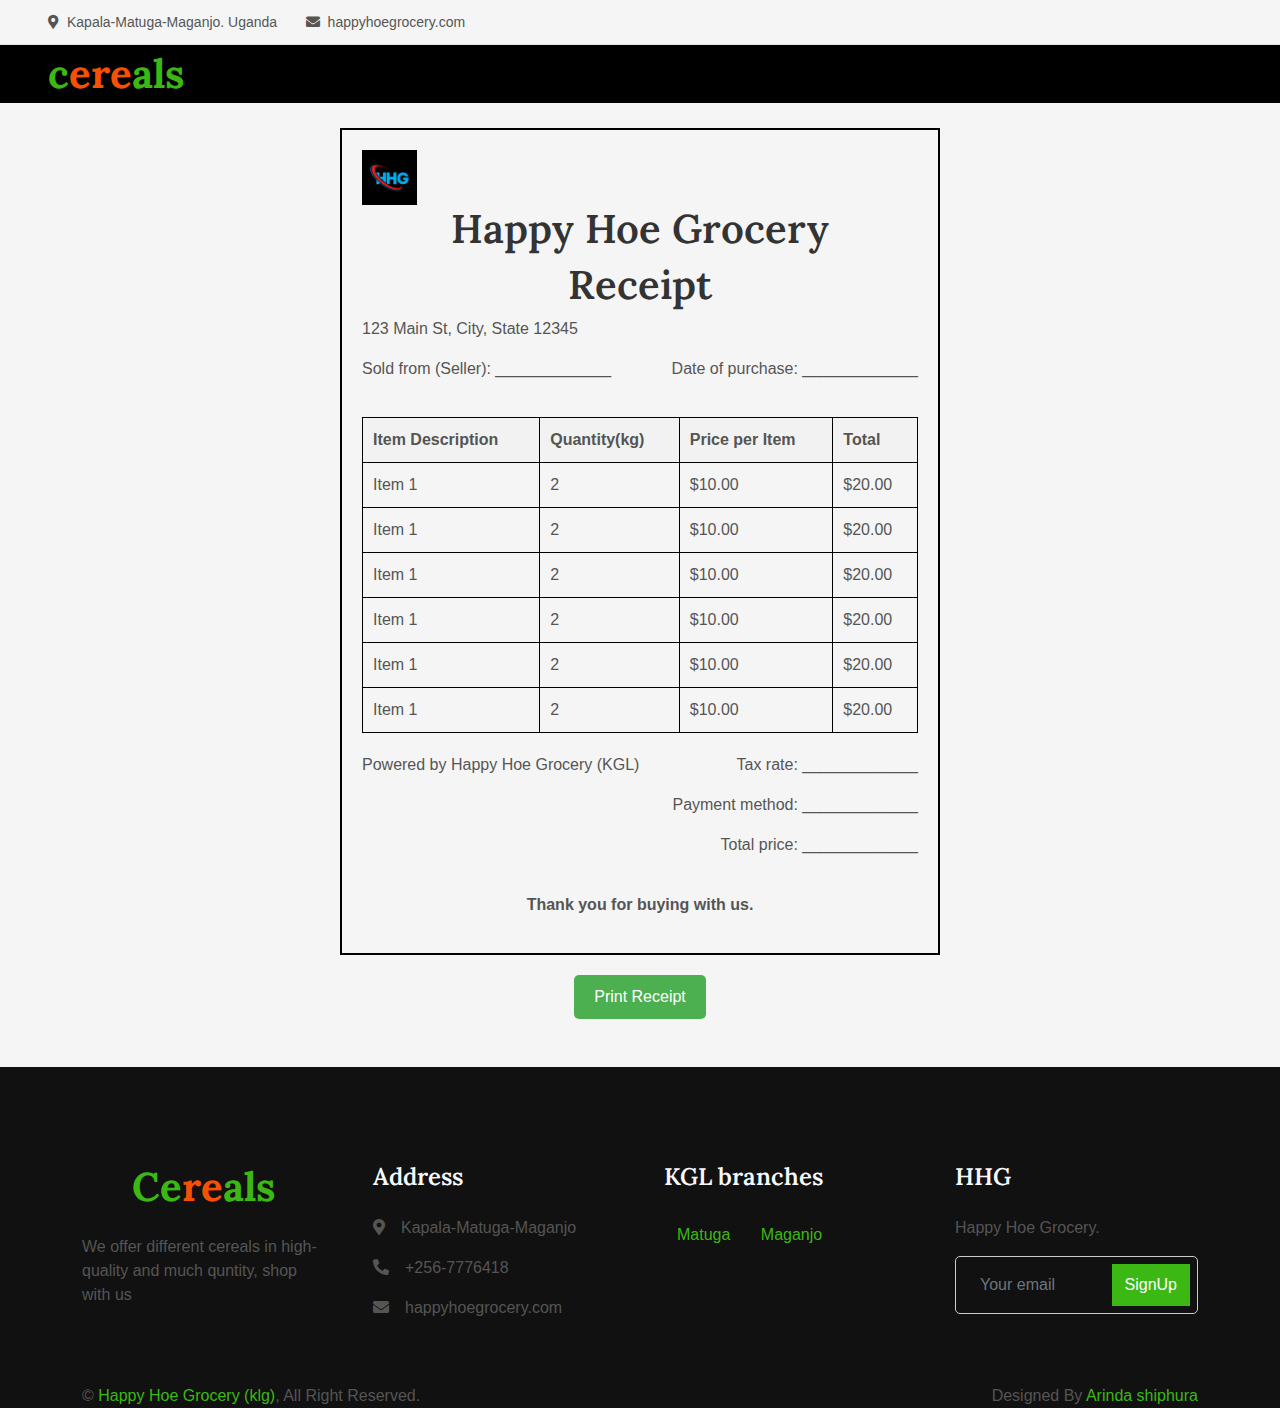
<file: receipt.html>
<!DOCTYPE html>
<html lang="en">

<head>
    <meta charset="utf-8">
    <title>Happy Hoe Grocery</title>
    <meta content="width=device-width, initial-scale=1.0" name="viewport">
    <meta content="" name="keywords">
    <meta content="" name="description">

    <!-- Favicon -->
    <link href="img/favicon.ico" rel="icon">

    <!-- Google Web Fonts -->
    <link rel="preconnect" href="https://fonts.googleapis.com">
    <link rel="preconnect" href="https://fonts.gstatic.com" crossorigin>
    <link href="https://fonts.googleapis.com/css2?family=Open+Sans:wght@400;500&family=Lora:wght@600;700&display=swap" rel="stylesheet"> 

    <!-- Icon Font Stylesheet -->
    <link href="https://cdnjs.cloudflare.com/ajax/libs/font-awesome/5.10.0/css/all.min.css" rel="stylesheet">
    <link href="https://cdn.jsdelivr.net/npm/bootstrap-icons@1.4.1/font/bootstrap-icons.css" rel="stylesheet">

    <!-- Libraries Stylesheet -->
    <link href="lib/animate/animate.min.css" rel="stylesheet">
    <link href="lib/owlcarousel/assets/owl.carousel.min.css" rel="stylesheet">

    <link href="css/bootstrap.min.css" rel="stylesheet">

    <link href="css/style.css" rel="stylesheet">
    <link href="css/script.css" rel="Stylesheet">

    
</head>
<body>


        <div class="top-bar row gx-0 align-items-center d-none d-lg-flex">
            <div class="col-lg-6 px-5 text-start">
                <small><i class="fa fa-map-marker-alt me-2"></i>Kapala-Matuga-Maganjo. Uganda</small>
                <small class="ms-4"><i class="fa fa-envelope me-2"></i>happyhoegrocery.com</small>
            </div>
            
        </div>
        <nav class="navbar navbar-expand-lg navbar-light py-lg-0 px-lg-5 wow fadeIn" data-wow-delay="0.1s" style="background-color: black; color: white;">
            <a href="index.html" class="navbar-brand ms-4 ms-lg-0">
                <h1 class="fw-bold text-primary m-0">c<span class="text-secondary">ere</span>als</h1>
            </a>
            </nav>



<div class="receipt-container">
    <img src="img/hhg.jpg" alt="Happy Hoe Grocery Logo" style="width: 55px; height: 55px;">
    <h1>Happy Hoe Grocery</h1>
    <h1>Receipt</h1>
    <p>123 Main St, City, State 12345</p>
    <div class="headers">
        <div class="left">
            <p>Sold from (Seller): _____________</p>
        </div>
        <div class="right">
            <p>Date of purchase: _____________</p>
        </div>
    </div>
    <table>
        <thead>
            <tr>
                <th>Item Description</th>
                <th>Quantity(kg)</th>
                <th>Price per Item</th>
                <th>Total</th>
            </tr>
        </thead>
        <tbody>
            <!-- Example row -->
            <tr>
                <td>Item 1</td>
                <td>2</td>
                <td>$10.00</td>
                <td>$20.00</td>
            </tr>
                <tr>
                <td>Item 1</td>
                <td>2</td>
                <td>$10.00</td>
                <td>$20.00</td>
            </tr>
        </tr>
        <tr>
        <td>Item 1</td>
        <td>2</td>
        <td>$10.00</td>
        <td>$20.00</td>
    </tr>
</tr>
<tr>
<td>Item 1</td>
<td>2</td>
<td>$10.00</td>
<td>$20.00</td>
</tr>
</tr>
<tr>
<td>Item 1</td>
<td>2</td>
<td>$10.00</td>
<td>$20.00</td>
</tr>
</tr>
<tr>
<td>Item 1</td>
<td>2</td>
<td>$10.00</td>
<td>$20.00</td>
</tr>
            <!-- Additional rows go here -->
        </tbody>
    </table>
    <div class="footers">
        <div class="left">
            <p>Powered by Happy Hoe Grocery (KGL)</p>
        </div>
        <div class="right">
            <p>Tax rate: _____________</p>
            <p>Payment method: _____________</p>
            <p>Total price: _____________</p>
        </div>
    </div>
    <p class="thank-you">Thank you for buying with us.</p>
</div>

<button class="button" onclick="window.print()">Print Receipt</button>


<div class="container-fluid bg-dark footer mt-5 pt-5 wow fadeIn" data-wow-delay="0.1s">
    <div class="container py-5">
        <div class="row g-5">
            <div class="col-lg-3 col-md-6">
                <h1 class="fw-bold text-primary mb-4">Ce<span class="text-secondary">re</span>als</h1>
                <p>We offer different cereals in high-quality and much quntity, shop with us</p>
               
            </div>
            <div class="col-lg-3 col-md-6">
                <h4 class="text-light mb-4">Address</h4>
                <p><i class="fa fa-map-marker-alt me-3"></i>Kapala-Matuga-Maganjo</p>
                <p><i class="fa fa-phone-alt me-3"></i>+256-7776418</p>
                <p><i class="fa fa-envelope me-3"></i>happyhoegrocery.com</p>
            </div>
            <div class="col-lg-3 col-md-6">
                <h4 class="text-light mb-4">KGL branches</h4>
                <a class="btn btn-link" href="">Matuga</a>
                <a class="btn btn-link" href="">Maganjo</a>
                
            </div>
            <div class="col-lg-3 col-md-6">
                <h4 class="text-light mb-4">HHG</h4>
                <p>Happy Hoe Grocery.</p>
                <div class="position-relative mx-auto" style="max-width: 400px;">
                    <input class="form-control bg-transparent w-100 py-3 ps-4 pe-5" type="text" placeholder="Your email">
                    <button type="button" class="btn btn-primary py-2 position-absolute top-0 end-0 mt-2 me-2">SignUp</button>
                </div>
            </div>
        </div>
    </div>
    <div class="container-fluid copyright">
        <div class="container">
            <div class="row">
                <div class="col-md-6 text-center text-md-start mb-3 mb-md-0">
                    &copy; <a href="#">Happy Hoe Grocery (klg)</a>, All Right Reserved.
                </div>
                <div class="col-md-6 text-center text-md-end">
                    Designed By <a href="https://htmlcodex.com">Arinda shiphura</a>
                </div>
            </div>
        </div>
    </div>
</div>

<script>
    document.querySelector('button').addEventListener('click', function() {
    window.print();
});

</script>
<!-- Template Javascript -->
<script src="js/main.js"></script>
<script src="js/login.js"></script>
</body>

</html>
</file>
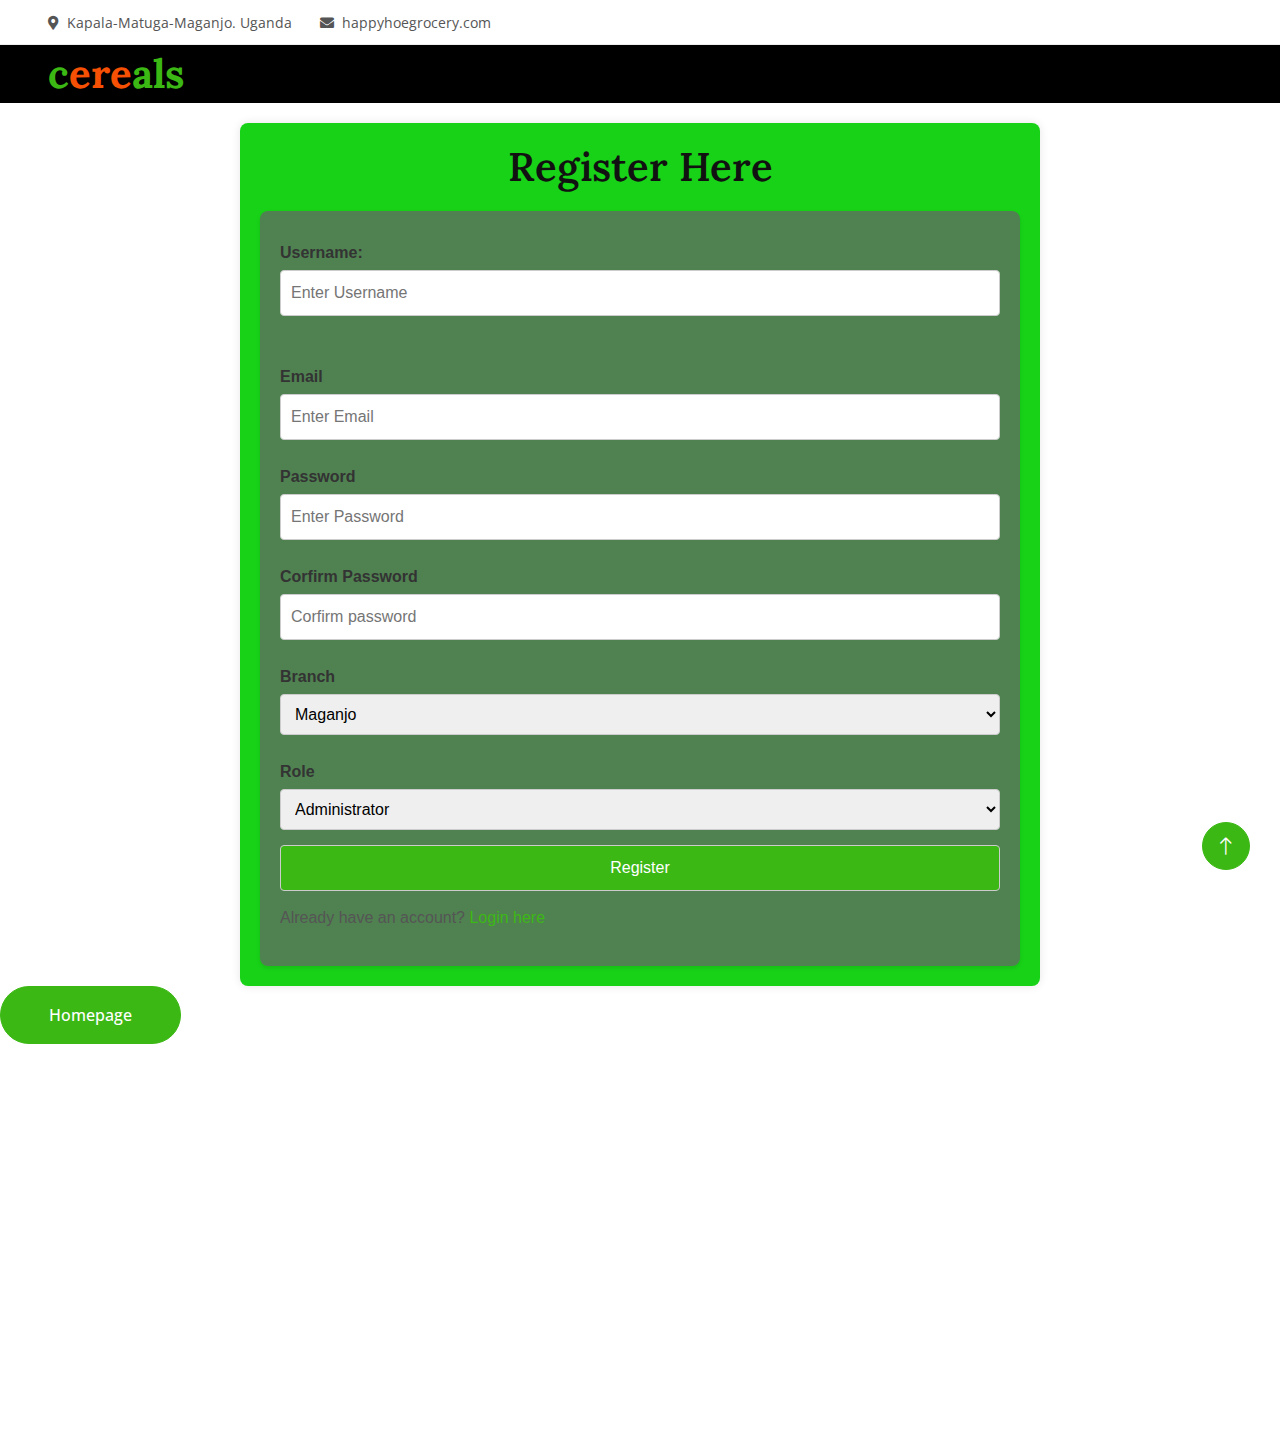
<file: register.html>
<!DOCTYPE html>
<html lang="en">

<head>
    <meta charset="utf-8">
    <title>Happy Hoe Grocery</title>
    <meta content="width=device-width, initial-scale=1.0" name="viewport">
    <meta content="" name="keywords">
    <meta content="" name="description">

    <!-- Favicon -->
    <link href="img/favicon.ico" rel="icon">

    <!-- Google Web Fonts -->
    <link rel="preconnect" href="https://fonts.googleapis.com">
    <link rel="preconnect" href="https://fonts.gstatic.com" crossorigin>
    <link href="https://fonts.googleapis.com/css2?family=Open+Sans:wght@400;500&family=Lora:wght@600;700&display=swap" rel="stylesheet"> 

    <!-- Icon Font Stylesheet -->
    <link href="https://cdnjs.cloudflare.com/ajax/libs/font-awesome/5.10.0/css/all.min.css" rel="stylesheet">
    <link href="https://cdn.jsdelivr.net/npm/bootstrap-icons@1.4.1/font/bootstrap-icons.css" rel="stylesheet">

    <link href="lib/animate/animate.min.css" rel="stylesheet">
    <link href="lib/owlcarousel/assets/owl.carousel.min.css" rel="stylesheet">

    <link href="css/bootstrap.min.css" rel="stylesheet">

    <link href="css/style.css" rel="stylesheet">
    <link href="css/form.css" rel="stylesheet">

</head>
<body>
   


    <!-- Navbar Start -->
    <!-- <div class="container-fluid fixed-top px-0 wow fadeIn" data-wow-delay="0.1s"> -->
        <div class="top-bar row gx-0 align-items-center d-none d-lg-flex">
            <div class="col-lg-6 px-5 text-start">
                <small><i class="fa fa-map-marker-alt me-2"></i>Kapala-Matuga-Maganjo. Uganda</small>
                <small class="ms-4"><i class="fa fa-envelope me-2"></i>happyhoegrocery.com</small>
            </div>
            
        </div>
        <nav class="navbar navbar-expand-lg navbar-light py-lg-0 px-lg-5 wow fadeIn" data-wow-delay="0.1s" style="background-color: black; color: white;">
            <a href="index.html" class="navbar-brand ms-4 ms-lg-0">
                <h1 class="fw-bold text-primary m-0">c<span class="text-secondary">ere</span>als</h1>
            </a>
            </nav>

<main class="form-section" style="background-color: rgb(24, 210, 24);">
    <h1>Register Here</h1>
    <form id="register-form">
      <label for="username">Username:</label>
      <input type="text" id="username" name="username"  placeholder="Enter Username"required /><br />

      <label for="email">Email</label>
      <input type="email" id="email" name="email" placeholder="Enter Email" required />

      <label for="password">Password</label>
      <input type="password" id="password" name="password" placeholder="Enter Password" required />

      <label for="corfirmpassword">Corfirm Password</label>
      <input type="password"  id="corfirmpassword" name="corfirmpassword"  placeholder="Corfirm password" required /> 
      <span id="passwordError" class="error"></span>


      <label for="branch">Branch</label>
      <select id="branch" name="branch" required>
        <option value="maganju">Maganjo</option>
        <option value="matuga">Matuga</option>
      </select>

      <label for="role">Role</label>
      <select id="role" name="role" required>
        <option value="administrator">Administrator</option>
        <option value="manager">Manager</option>
        <option value="sales_agent">Sales Agent</option>
      </select>

      <input
        type="submit"
        class="btn btn-primary custom-button"
        value="Register"
      />

      <p>Already have an account? <a href="login.html">Login here</a></p>
    </form>
  </main>

  <a href="index.html" class="btn btn-primary rounded-pill py-sm-3 px-sm-5">Homepage</a>
  <!-- Footer Start -->
  <div class="container-fluid bg-dark footer mt-5 pt-5 wow fadeIn" data-wow-delay="0.1s">
    <div class="container py-5">
        <div class="row g-5">
            <div class="col-lg-3 col-md-6">
                <h1 class="fw-bold text-primary mb-4">Ce<span class="text-secondary">re</span>als</h1>
                <p>We offer different cereals in high-quality and much quntity, shop with us</p>
                
            </div>
            <div class="col-lg-3 col-md-6">
                <h4 class="text-light mb-4">Address</h4>
                <p><i class="fa fa-map-marker-alt me-3"></i>Kapala-Matuga-Maganjo</p>
                <p><i class="fa fa-phone-alt me-3"></i>+256-7776418</p>
                <p><i class="fa fa-envelope me-3"></i>happyhoegrocery.com</p>
            </div>
            <div class="col-lg-3 col-md-6">
                <h4 class="text-light mb-4">KGL branches</h4>
                <a class="btn btn-link" href="">Matuga</a>
                <a class="btn btn-link" href="">Maganjo</a>
                
            </div>
            <div class="col-lg-3 col-md-6">
                <h4 class="text-light mb-4">HHG</h4>
                <p>Happy Hoe Grocery.</p>
                <div class="position-relative mx-auto" style="max-width: 400px;">
                    <input class="form-control bg-transparent w-100 py-3 ps-4 pe-5" type="text" placeholder="Your email">
                    <button type="button" class="btn btn-primary py-2 position-absolute top-0 end-0 mt-2 me-2">SignUp</button>
                </div>
            </div>
        </div>
    </div>
    <div class="container-fluid copyright">
        <div class="container">
            <div class="row">
                <div class="col-md-6 text-center text-md-start mb-3 mb-md-0">
                    &copy; <a href="#">Happy Hoe Grocery (klg)</a>, All Right Reserved.
                </div>
                <div class="col-md-6 text-center text-md-end">
                    <!--/*** This template is free as long as you keep the footer author’s credit link/attribution link/backlink. If you'd like to use the template without the footer author’s credit link/attribution link/backlink, you can purchase the Credit Removal License from "https://htmlcodex.com/credit-removal". Thank you for your support. ***/-->
                </div>
            </div>
        </div>
    </div>
</div>

<a href="#" class="btn btn-lg btn-primary btn-lg-square rounded-circle back-to-top"><i class="bi bi-arrow-up"></i></a>


<!-- JavaScript Libraries -->
<script src="https://code.jquery.com/jquery-3.4.1.min.js"></script>
<script src="https://cdn.jsdelivr.net/npm/bootstrap@5.0.0/dist/js/bootstrap.bundle.min.js"></script>
<script src="lib/wow/wow.min.js"></script>
<script src="lib/easing/easing.min.js"></script>
<script src="lib/waypoints/waypoints.min.js"></script>
<script src="lib/owlcarousel/owl.carousel.min.js"></script>

<script src="js/main.js"></script>
<script src="js/login.js"></script>
</body>

</html>
</file>
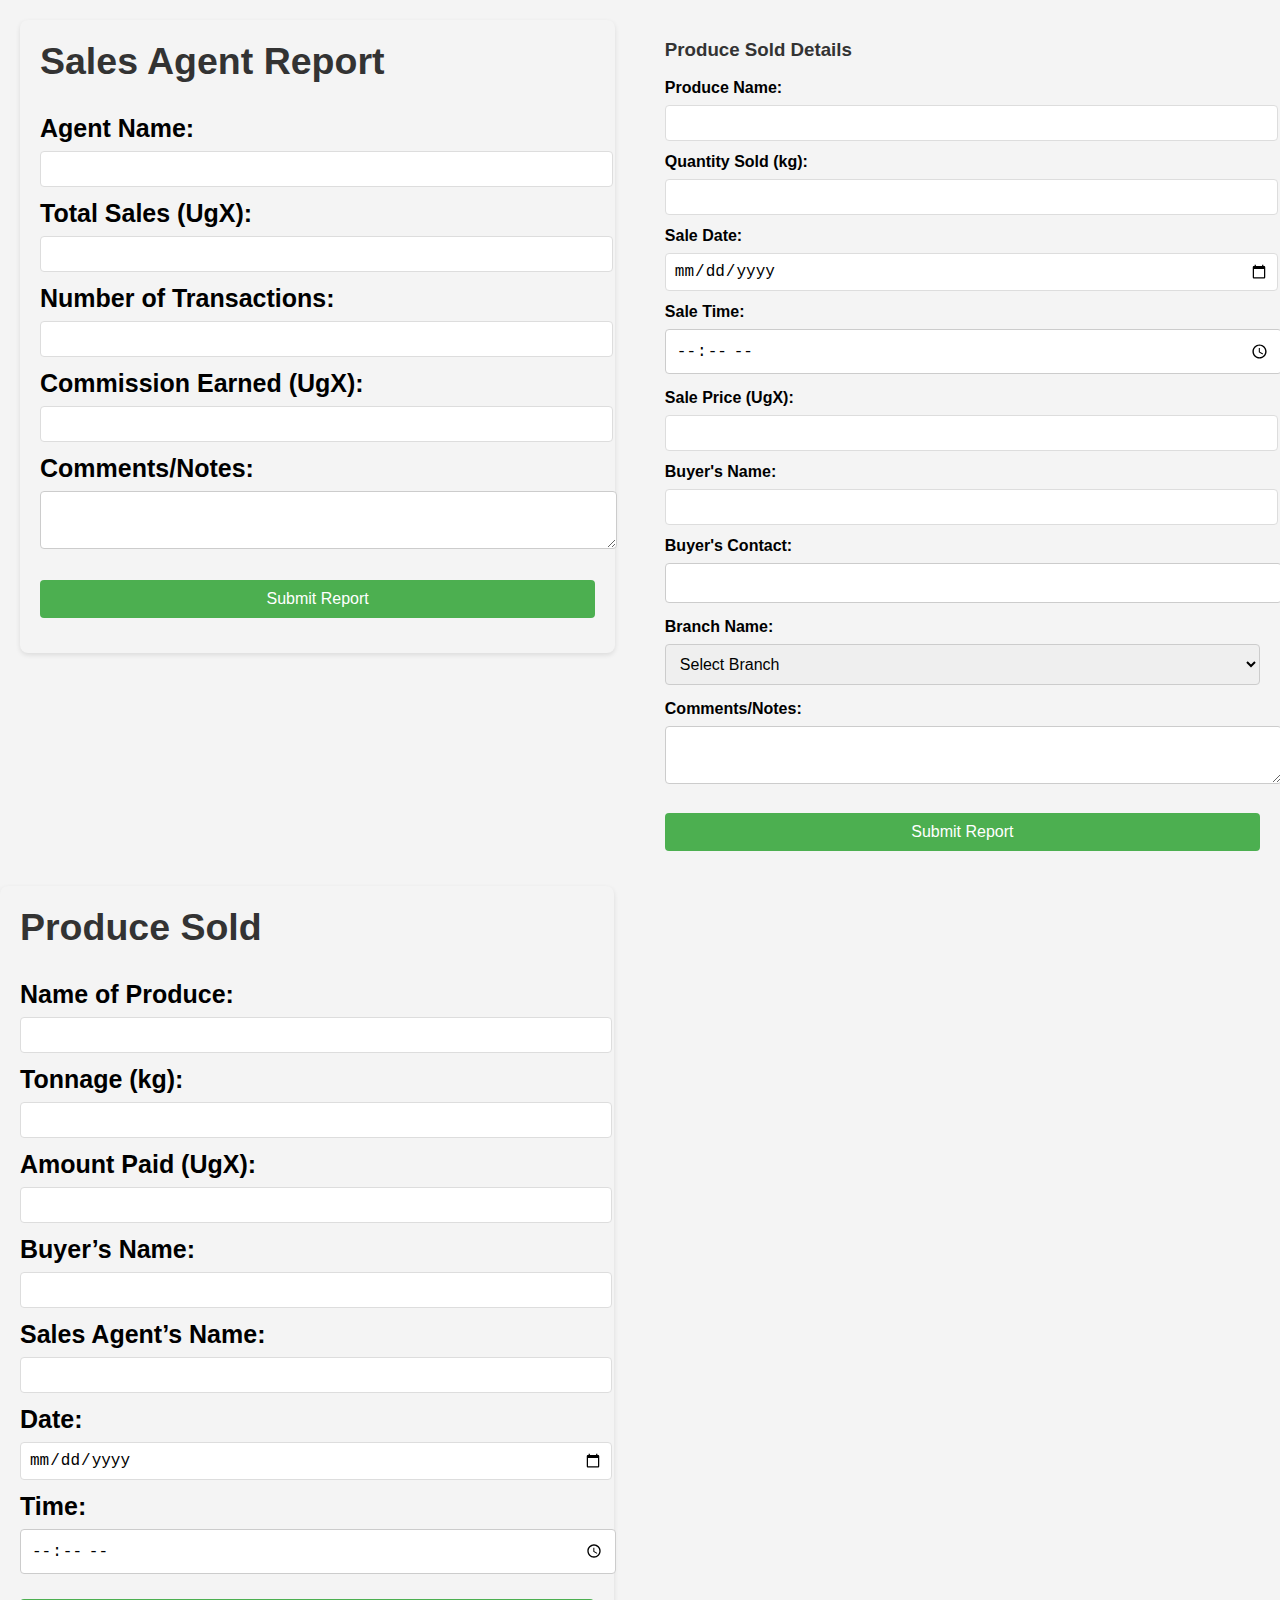
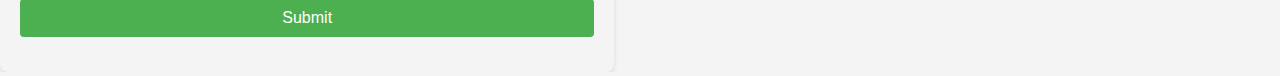
<file: repsales.html>
<!DOCTYPE html>
<html lang="en">
<head>
    <meta charset="UTF-8">
    <meta name="viewport" content="width=device-width, initial-scale=1.0">
    <title>Sales Report Form</title>
    <link rel="stylesheet" href="../css/repsales.css">
</head>
<body>

    <div class="form-container">
        <div class="form-left">
    <form id="salesReportForm" action="/submit-report" method="POST">
        <h2>Sales Agent Report</h2>

        <label for="agentName">Agent Name:</label>
        <input type="text" id="agentName" name="agentName" required>
        <span class="error" id="agentNameError">Please enter a valid name.</span>

        <label for="totalSales">Total Sales (UgX):</label>
        <input type="number" id="totalSales" name="totalSales" required min="1">
        <span class="error" id="totalSalesError">Please enter a valid amount.</span>

        <label for="transactions">Number of Transactions:</label>
        <input type="number" id="transactions" name="transactions" required min="1">
        <span class="error" id="transactionsError">Please enter a valid number.</span>

        <label for="commission">Commission Earned (UgX):</label>
        <input type="number" id="commission" name="commission" required min="1">
        <span class="error" id="commissionError">Please enter a valid amount.</span>
        <label for="comments">Comments/Notes:</label>
        <textarea id="comments" name="comments"></textarea>


        <button type="submit">Submit Report</button>


    </form>
</div>


<div class="form-right">

        <h3>Produce Sold Details</h3>

        <label for="produceName">Produce Name:</label>
        <input type="text" id="produceName" name="produceName" required pattern="[a-zA-Z\s]+" title="Alphabets only">
        <span class="error" id="produceNameError">Please enter a valid produce name.</span>

        <label for="quantitySold">Quantity Sold (kg):</label>
        <input type="number" id="quantitySold" name="quantitySold" required min="1">
        <span class="error" id="quantitySoldError">Please enter a valid quantity.</span>

        <label for="saleDate">Sale Date:</label>
        <input type="date" id="saleDate" name="saleDate" required>
        <span class="error" id="saleDateError">Please select a valid date.</span>

        <label for="saleTime">Sale Time:</label>
        <input type="time" id="saleTime" name="saleTime" required>
        <span class="error" id="saleTimeError">Please select a valid time.</span>

        <label for="salePrice">Sale Price (UgX):</label>
        <input type="number" id="salePrice" name="salePrice" required min="1">
        <span class="error" id="salePriceError">Please enter a valid price.</span>

        <label for="buyerName">Buyer's Name:</label>
        <input type="text" id="buyerName" name="buyerName" required pattern="[a-zA-Z\s]+" title="Alphabets only">
        <span class="error" id="buyerNameError">Please enter a valid name.</span>

        <label for="contact">Buyer's Contact:</label>
        <input type="tel" id="contact" name="contact" required pattern="^\+256\d{9}$" title="Valid phone number, e.g., +256XXXXXXXXX">
        <span class="error" id="contactError">Please enter a valid phone number.</span>

        <label for="branchName">Branch Name:</label>
        <select id="branchName" name="branchName" required>
            <option value="">Select Branch</option>
            <option value="Branch 1">Branch 1</option>
            <option value="Branch 2">Branch 2</option>
            <!-- Add other branches here -->
        </select>
        <span class="error" id="branchNameError">Please select a branch.</span>

        <label for="comments">Comments/Notes:</label>
        <textarea id="comments" name="comments"></textarea>

        <button type="submit">Submit Report</button>
    </form>
</div>

</div>
</div>

<div class="form-right">
    <form id="produceSellingForm">
            <h2>Produce Sold</h2>
            
            <label for="produceName">Name of Produce:</label>
            <input type="text" id="produceName" name="produceName" required pattern="[a-zA-Z0-9\s]+" title="Alpha-numeric characters only">
            
            <label for="tonnage">Tonnage (kg):</label>
            <input type="number" id="tonnage" name="tonnage" required min="0" step="0.01" title="Must be a positive number">
            
            <label for="amountPaid">Amount Paid (UgX):</label>
            <input type="number" id="amountPaid" name="amountPaid" required min="10000" step="0.01" title="Must be numeric and at least 5 characters">
            
            <label for="buyersName">Buyer’s Name:</label>
            <input type="text" id="buyersName" name="buyersName" required pattern="[a-zA-Z0-9\s]{2,}" title="Alpha-numeric characters only, minimum 2 characters">
            
            <label for="salesAgentName">Sales Agent’s Name:</label>
            <input type="text" id="salesAgentName" name="salesAgentName" required pattern="[a-zA-Z0-9\s]{2,}" title="Alpha-numeric characters only, minimum 2 characters">
            
            <label for="date">Date:</label>
            <input type="date" id="date" name="date" required>
            
            <label for="time">Time:</label>
            <input type="time" id="time" name="time" required>
            
            <button type="submit">Submit </button>
        </form>

</div>
</div>

   <script src="js/repsales.js"></script>
</body>
</html>
</file>
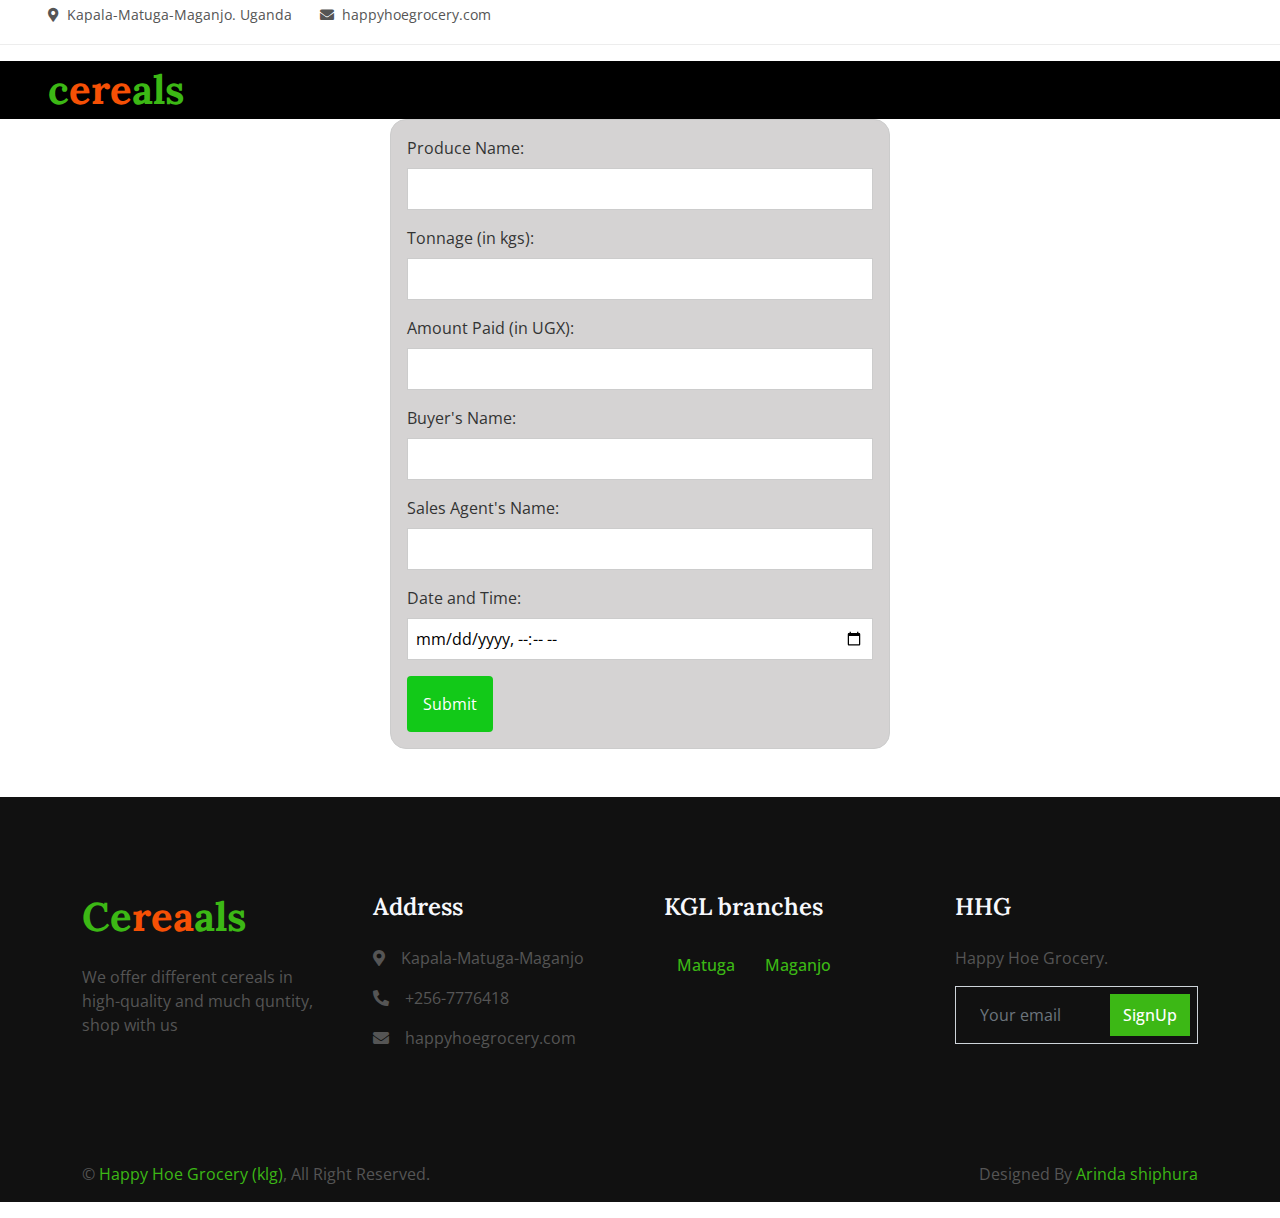
<file: salesAgents.html>
<!DOCTYPE html>
<html lang="en">
<head>
    <meta charset="UTF-8">
    <meta name="viewport" content="width=device-width, initial-scale=1.0">
    <title>Produce Selling Form</title>
    <link href="img/favicon.ico" rel="icon">

    <!-- Google Web Fonts -->
    <link rel="preconnect" href="https://fonts.googleapis.com">
    <link rel="preconnect" href="https://fonts.gstatic.com" crossorigin>
    <link href="https://fonts.googleapis.com/css2?family=Open+Sans:wght@400;500&family=Lora:wght@600;700&display=swap" rel="stylesheet"> 

    <!-- Icon Font Stylesheet -->
    <link href="https://cdnjs.cloudflare.com/ajax/libs/font-awesome/5.10.0/css/all.min.css" rel="stylesheet">
    <link href="https://cdn.jsdelivr.net/npm/bootstrap-icons@1.4.1/font/bootstrap-icons.css" rel="stylesheet">

    <!-- Libraries Stylesheet -->
    <link href="lib/animate/animate.min.css" rel="stylesheet">
    <link href="lib/owlcarousel/assets/owl.carousel.min.css" rel="stylesheet">

    <!-- Customized Bootstrap Stylesheet -->
    <link href="css/bootstrap.min.css" rel="stylesheet">

    <link rel="stylesheet" href="css/sales.css">
    <link rel="stylesheet" href="css/style.css">


</head>
<body>
    <div class="top-bar row gx-0 align-items-center d-none d-lg-flex">
        <div class="col-lg-6 px-5 text-start" >
            <small><i class="fa fa-map-marker-alt me-2"></i>Kapala-Matuga-Maganjo. Uganda</small>
            <small class="ms-4"><i class="fa fa-envelope me-2"></i>happyhoegrocery.com</small>
        </div>
    </div>
    <nav class="navbar navbar-expand-lg navbar-light py-lg-0 px-lg-5 wow fadeIn" data-wow-delay="0.1s" style="background-color: black; color: white;">
        <a href="index.html" class="navbar-brand ms-4 ms-lg-0">
            <h1 class="fw-bold text-primary m-0">c<span class="text-secondary">ere</span>als</h1>
        </a>
        </nav>
    <form id="produceForm">
        <div>
            <label for="produceName">Produce Name:</label>
            <input type="text" id="produceName" name="produceName" required>
            <span class="error" id="produceNameError"></span>
        </div>
        <div>
            <label for="tonnage">Tonnage (in kgs):</label>
            <input type="number" id="tonnage" name="tonnage" required>
            <span class="error" id="tonnageError"></span>
        </div>
        <div>
            <label for="amountPaid">Amount Paid (in UGX):</label>
            <input type="text" id="amountPaid" name="amountPaid" required pattern=".{5,}">
            <span class="error" id="amountPaidError"></span>
        </div>
        <div>
            <label for="buyerName">Buyer's Name:</label>
            <input type="text" id="buyerName" name="buyerName" required pattern=".{2,}">
            <span class="error" id="buyerNameError"></span>
        </div>
        <div>
            <label for="salesAgentName">Sales Agent's Name:</label>
            <input type="text" id="salesAgentName" name="salesAgentName" required pattern=".{2,}">
            <span class="error" id="salesAgentNameError"></span>
        </div>
        <div>
            <label for="dateTime">Date and Time:</label>
            <input type="datetime-local" id="dateTime" name="dateTime" required>
            <span class="error" id="dateTimeError"></span>
        </div>
        <button type="submit">Submit</button>
</form>
<div class="container-fluid bg-dark footer mt-5 pt-5 wow fadeIn" data-wow-delay="0.1s">
    <div class="container py-5">
        <div class="row g-5">
            <div class="col-lg-3 col-md-6">
                <h1 class="fw-bold text-primary mb-4">Ce<span class="text-secondary">rea</span>als</h1>
                <p>We offer different cereals in high-quality and much quntity, shop with us</p>
                
            </div>
            <div class="col-lg-3 col-md-6">
                <h4 class="text-light mb-4">Address</h4>
                <p><i class="fa fa-map-marker-alt me-3"></i>Kapala-Matuga-Maganjo</p>
                <p><i class="fa fa-phone-alt me-3"></i>+256-7776418</p>
                <p><i class="fa fa-envelope me-3"></i>happyhoegrocery.com</p>
            </div>
            <div class="col-lg-3 col-md-6">
                <h4 class="text-light mb-4">KGL branches</h4>
                <a class="btn btn-link" href="">Matuga</a>
                <a class="btn btn-link" href="">Maganjo</a>
                
            </div>
            <div class="col-lg-3 col-md-6">
                <h4 class="text-light mb-4">HHG</h4>
                <p>Happy Hoe Grocery.</p>
                <div class="position-relative mx-auto" style="max-width: 400px;">
                    <input class="form-control bg-transparent w-100 py-3 ps-4 pe-5" type="text" placeholder="Your email">
                    <button type="button" class="btn btn-primary py-2 position-absolute top-0 end-0 mt-2 me-2">SignUp</button>
                </div>
            </div>
        </div>
    </div>
    <div class="container-fluid copyright">
        <div class="container">
            <div class="row">
                <div class="col-md-6 text-center text-md-start mb-3 mb-md-0">
                    &copy; <a href="#">Happy Hoe Grocery (klg)</a>, All Right Reserved.
                </div>
                <div class="col-md-6 text-center text-md-end">
                    <!--/*** This template is free as long as you keep the footer author’s credit link/attribution link/backlink. If you'd like to use the template without the footer author’s credit link/attribution link/backlink, you can purchase the Credit Removal License from "https://htmlcodex.com/credit-removal". Thank you for your support. ***/-->
                    Designed By <a href="https://htmlcodex.com">Arinda shiphura</a>
                </div>
            </div>
        </div>
    </div>
</div>


<script src="js/main.js"></script>
    <script src="js/login.js"></script>
</body>
</html>
</file>
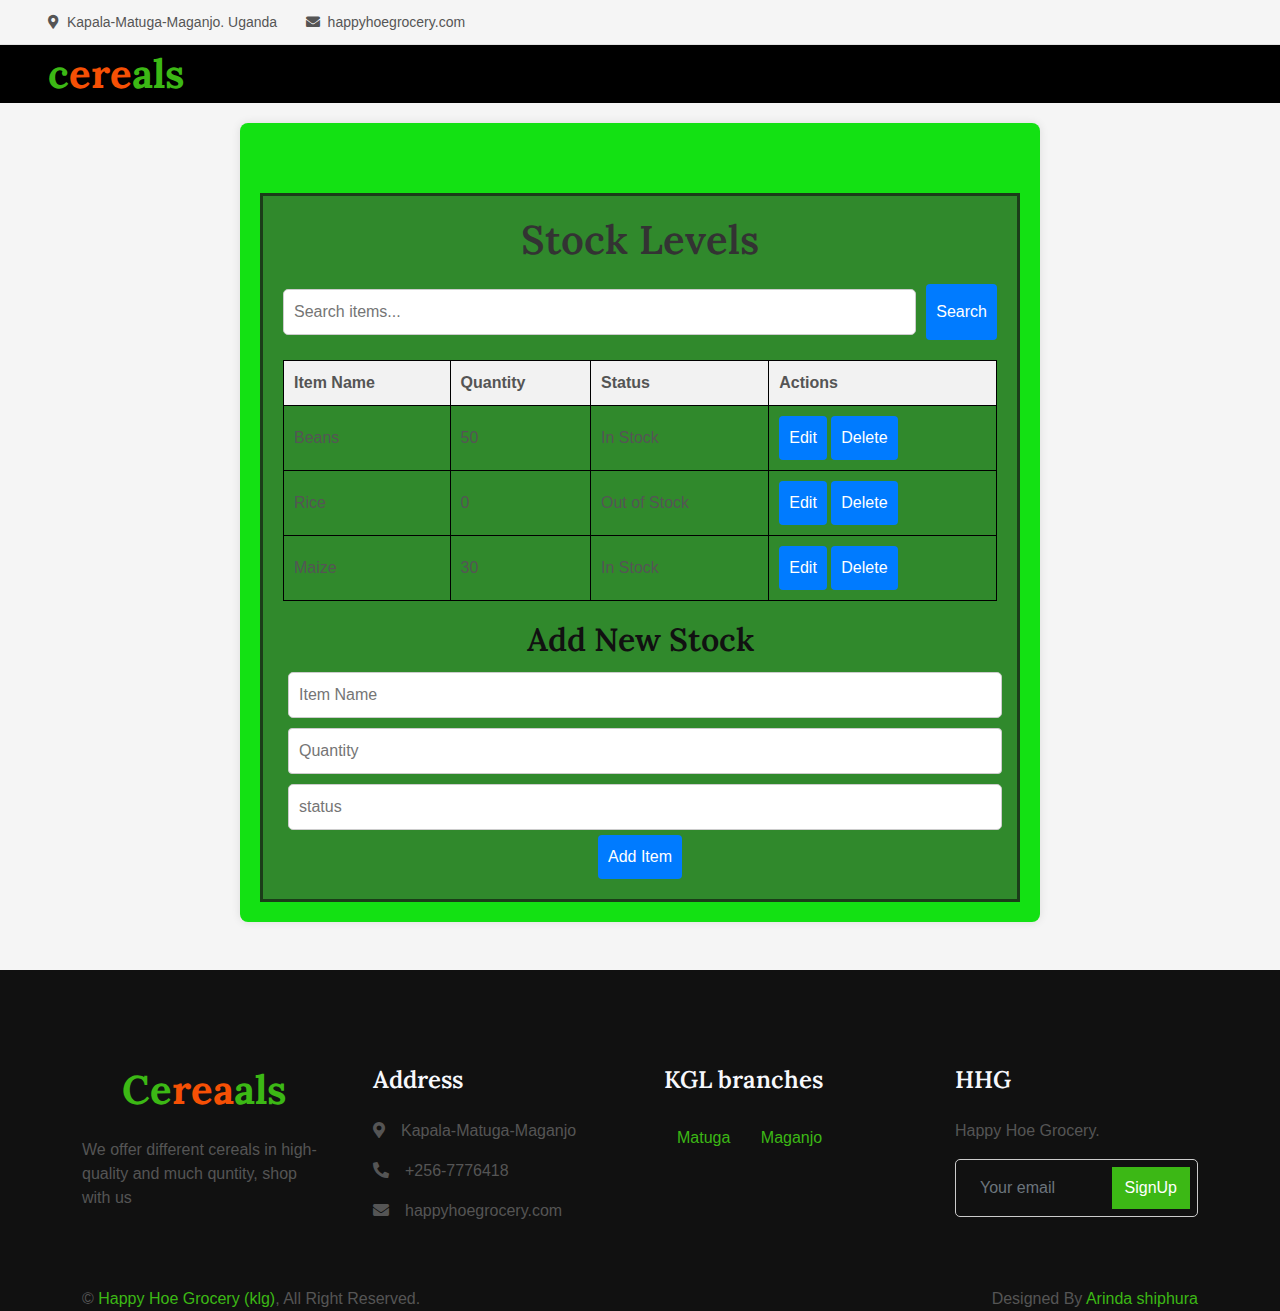
<file: stocklevels.html>
<!DOCTYPE html>
<html lang="en">

<head>
    <meta charset="utf-8">
    <title>Happy Hoe Grocery</title>
    <meta content="width=device-width, initial-scale=1.0" name="viewport">
    <meta content="" name="keywords">
    <meta content="" name="description">

    <!-- Favicon -->
    <link href="img/favicon.ico" rel="icon">

    <!-- Google Web Fonts -->
    <link rel="preconnect" href="https://fonts.googleapis.com">
    <link rel="preconnect" href="https://fonts.gstatic.com" crossorigin>
    <link href="https://fonts.googleapis.com/css2?family=Open+Sans:wght@400;500&family=Lora:wght@600;700&display=swap" rel="stylesheet"> 

    <!-- Icon Font Stylesheet -->
    <link href="https://cdnjs.cloudflare.com/ajax/libs/font-awesome/5.10.0/css/all.min.css" rel="stylesheet">
    <link href="https://cdn.jsdelivr.net/npm/bootstrap-icons@1.4.1/font/bootstrap-icons.css" rel="stylesheet">

    <!-- Libraries Stylesheet -->
    <link href="lib/animate/animate.min.css" rel="stylesheet">
    <link href="lib/owlcarousel/assets/owl.carousel.min.css" rel="stylesheet">

    <!-- Customized Bootstrap Stylesheet -->
    <link href="css/bootstrap.min.css" rel="stylesheet">

    <!-- Template Stylesheet -->
    <link href="css/style.css" rel="stylesheet">
    <link href="css/script.css" rel="stylesheet">
    <link rel="stylesheet" href="css/form.css">

    
</head>

<body>
   


        <div class="top-bar row gx-0 align-items-center d-none d-lg-flex">
            <div class="col-lg-6 px-5 text-start" >
                <small><i class="fa fa-map-marker-alt me-2"></i>Kapala-Matuga-Maganjo. Uganda</small>
                <small class="ms-4"><i class="fa fa-envelope me-2"></i>happyhoegrocery.com</small>
            </div>
            
        </div>
        <nav class="navbar navbar-expand-lg navbar-light py-lg-0 px-lg-5 wow fadeIn" data-wow-delay="0.1s" style="background-color: black; color: white;">
            <a href="index.html" class="navbar-brand ms-4 ms-lg-0">
                <h1 class="fw-bold text-primary m-0">c<span class="text-secondary">ere</span>als</h1>
            </a>
            </nav>

            <main class="form-section" style="background-color: rgb(19, 225, 19);" >
    <div class="containersss">
        <h1>Stock Levels</h1>
        <div class="search-bar">
            <input type="text" id="search" placeholder="Search items...">
            <button onclick="searchItems()">Search</button>
        </div>
        <table>
            <thead>
                <tr>
                    <th>Item Name</th>
                    <th>Quantity</th>
                    <th>Status</th>
                    <th>Actions</th>
                </tr>
            </thead>
            <tbody id="stock-list">
                
                <tr>
                    <td>Beans</td>
                    <td>50</td>
                    <td>In Stock</td>
                    <td>
                        <button onclick="editItem(0)">Edit</button>
                        <button onclick="deleteItem(0)">Delete</button>
                    </td>
                </tr>
                
            </tbody>
        </table>
        <div class="add-stock">
            <h2>Add New Stock</h2>
            <input type="text" id="new-item-name" placeholder="Item Name">
            <input type="number" id="new-item-quantity" placeholder="Quantity">
            <input type="text" id="new-item-quantity" placeholder="status">
            <button onclick="addItem()">Add Item</button>
        </div>
    </div>


</main>

    <div class="container-fluid bg-dark footer mt-5 pt-5 wow fadeIn" data-wow-delay="0.1s">
        <div class="container py-5">
            <div class="row g-5">
                <div class="col-lg-3 col-md-6">
                    <h1 class="fw-bold text-primary mb-4">Ce<span class="text-secondary">rea</span>als</h1>
                    <p>We offer different cereals in high-quality and much quntity, shop with us</p>
                    
                </div>
                <div class="col-lg-3 col-md-6">
                    <h4 class="text-light mb-4">Address</h4>
                    <p><i class="fa fa-map-marker-alt me-3"></i>Kapala-Matuga-Maganjo</p>
                    <p><i class="fa fa-phone-alt me-3"></i>+256-7776418</p>
                    <p><i class="fa fa-envelope me-3"></i>happyhoegrocery.com</p>
                </div>
                <div class="col-lg-3 col-md-6">
                    <h4 class="text-light mb-4">KGL branches</h4>
                    <a class="btn btn-link" href="">Matuga</a>
                    <a class="btn btn-link" href="">Maganjo</a>
                    
                </div>
                <div class="col-lg-3 col-md-6">
                    <h4 class="text-light mb-4">HHG</h4>
                    <p>Happy Hoe Grocery.</p>
                    <div class="position-relative mx-auto" style="max-width: 400px;">
                        <input class="form-control bg-transparent w-100 py-3 ps-4 pe-5" type="text" placeholder="Your email">
                        <button type="button" class="btn btn-primary py-2 position-absolute top-0 end-0 mt-2 me-2">SignUp</button>
                    </div>
                </div>
            </div>
        </div>
        <div class="container-fluid copyright">
            <div class="container">
                <div class="row">
                    <div class="col-md-6 text-center text-md-start mb-3 mb-md-0">
                        &copy; <a href="#">Happy Hoe Grocery (klg)</a>, All Right Reserved.
                    </div>
                    <div class="col-md-6 text-center text-md-end">
                        <!--/*** This template is free as long as you keep the footer author’s credit link/attribution link/backlink. If you'd like to use the template without the footer author’s credit link/attribution link/backlink, you can purchase the Credit Removal License from "https://htmlcodex.com/credit-removal". Thank you for your support. ***/-->
                        Designed By <a href="https://htmlcodex.com">Arinda shiphura</a>
                    </div>
                </div>
            </div>
        </div>
    </div>
    <!-- Template Javascript -->
    <script src="js/main.js"></script>
    <script src="js/login.js"></script>
    <script src="js/stock.js"></script>
</body>
</html>
</file>
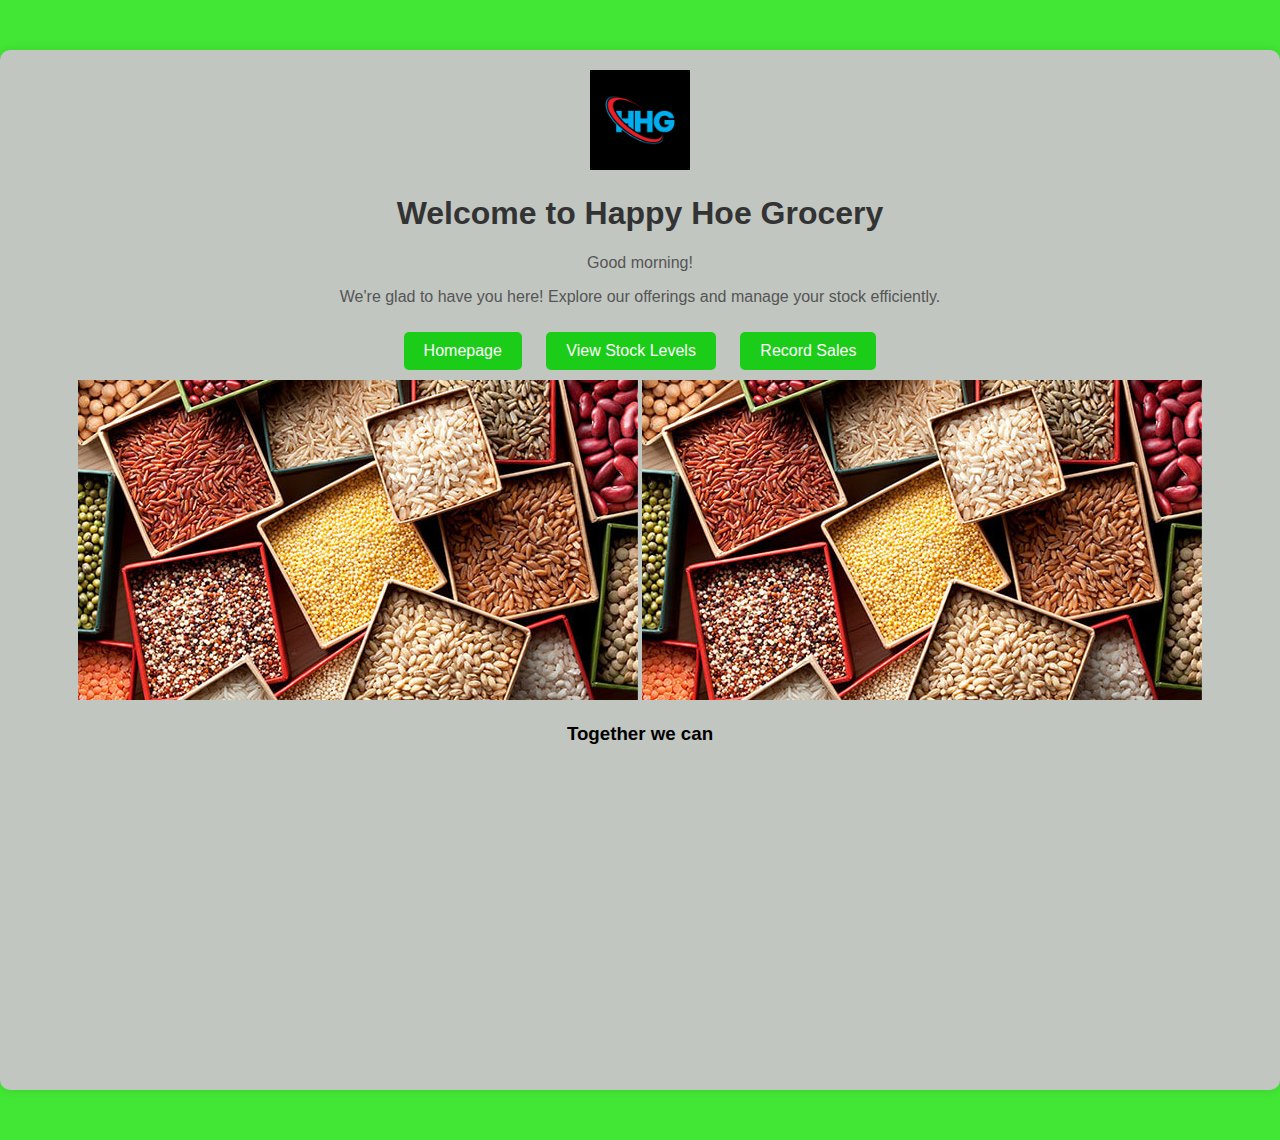
<file: welcome.html>
<!DOCTYPE html>
<html lang="en">
<head>
    <meta charset="UTF-8">
    <meta name="viewport" content="width=device-width, initial-scale=1.0">
    <title>Welcome to Happy Hoe Grocery</title>
    <link rel="stylesheet" href="css/style.css">
    <style>
        body {
            font-family:Impact, Haettenschweiler, 'Arial Narrow ', sans-serif;
            margin: 0;
            padding: 0;
            text-align: center;
            background-color: #19e10ad2;
            justify-content: center;
            
        }
        .container {
            max-width: 1800px;
            height: 1000px;
            margin: 50px auto;
            padding: 20px;
            background-color: rgb(193, 198, 193);
            border-radius: 10px;
            box-shadow: 0 0 10px rgba(0,0,0,0.1);
            border-color: black;
            transition: border-color 0.3s ease;
            
        }
        h1 {
            color: #333;
        }
        p {
            color: #555;
        }
        .button {
            display: inline-block;
            padding: 10px 20px;
            margin: 10px;
            color: #fff;
            background-color: #1bcd18;
            text-decoration: none;
            border-radius: 5px;
            font-size: 16px;
            transition: background-color 0.3s ease;
        }
        .button:hover {
            background-color: #20d619;
        }
        .logo {
            width: 100px;
            height: auto;
        }
    </style>
</head>
<body>
   
    <div class="container">
        <img src="img/hhg.jpg" alt="Happy Hoe Grocery Logo" class="logo">
        <h1>Welcome to Happy Hoe Grocery</h1>
        <p class="dynamic-greeting" id="dynamicGreeting"></p>
        <p>We're glad to have you here! Explore our offerings and manage your stock efficiently.</p>
        <a href="index.html" class="button">Homepage</a>
        <a href="stocklevels.html" class="button">View Stock Levels</a>
        <a href="sales.html" class="button">Record Sales</a>
        <div class="row g-4">
            <div class="col-lg-4 col-md-6 wow fadeInUp" data-wow-delay="0.1s">
                <div class="bg-white text-center h-100 p-4 p-xl-5">
                    <img class="img-fluid mb-4" src="img/grains.jpg" alt="">
                    <img class="img-fluid mb-4" src="img/grains.jpg" alt="">                   
                </div>
                <h3>Together we can</h3>
                

            </div>
        <!-- <img src="img/blog2.jpg" alt=""> -->

    </div>
    <script>
        function getGreeting() {
            const now = new Date();
            const hours = now.getHours();
            if (hours < 12) return 'Good morning!';
            if (hours < 18) return 'Good afternoon!';
            return 'Good evening!';
        }

        document.getElementById('dynamicGreeting').innerText = getGreeting();
    </script>
</body>
</html>
</file>
<file: css/style.css>
/********** Template CSS **********/
:root {
    --primary: #3CB815;
    --secondary: #F65005;
    --light: #F7F8FC;
    --dark: #111111;
}

.back-to-top {
    position: fixed;
    display: none;
    right: 30px;
    bottom: 30px;
    z-index: 99;
}

.my-6 {
    margin-top: 6rem;
    margin-bottom: 6rem;
}

.py-6 {
    padding-top: 6rem;
    padding-bottom: 6rem;
}

.bg-icon {
    background: url(../img/bg-icon.png) center center repeat;
    background-size: contain;
}


/*** Spinner ***/
#spinner {
    opacity: 0;
    visibility: hidden;
    transition: opacity .5s ease-out, visibility 0s linear .5s;
    z-index: 99999;
}

#spinner.show {
    transition: opacity .5s ease-out, visibility 0s linear 0s;
    visibility: visible;
    opacity: 1;
}


/*** Button ***/
.btn {
    font-weight: 500;
    transition: .5s;
}

.btn.btn-primary,
.btn.btn-secondary,
.btn.btn-outline-primary:hover,
.btn.btn-outline-secondary:hover {
    color: #FFFFFF;
}

.btn-square {
    width: 38px;
    height: 38px;
}

.btn-sm-square {
    width: 32px;
    height: 32px;
}

.btn-lg-square {
    width: 48px;
    height: 48px;
}

.btn-square,
.btn-sm-square,
.btn-lg-square {
    padding: 0;
    display: flex;
    align-items: center;
    justify-content: center;
    font-weight: normal;
}


/*** Navbar ***/
.fixed-top {
    transition: .5s;
}

.top-bar {
    height: 45px;
    border-bottom: 1px solid rgba(0, 0, 0, .07);
}

.navbar .dropdown-toggle::after {
    border: none;
    content: "\f107";
    font-family: "Font Awesome 5 Free";
    font-weight: 900;
    vertical-align: middle;
    margin-left: 8px;
}

.navbar .navbar-nav .nav-link {
    padding: 25px 15px;
    color: #555555;
    font-weight: 500;
    outline: none;
}

.navbar .navbar-nav .nav-link:hover,
.navbar .navbar-nav .nav-link.active {
    color: var(--dark);
}

@media (max-width: 991.98px) {
    .navbar .navbar-nav {
        margin-top: 10px;
        border-top: 1px solid rgba(0, 0, 0, .07);
        background: #FFFFFF;
    }

    .navbar .navbar-nav .nav-link {
        padding: 10px 0;
    }
}

@media (min-width: 992px) {
    .navbar .nav-item .dropdown-menu {
        display: block;
        visibility: hidden;
        top: 100%;
        transform: rotateX(-75deg);
        transform-origin: 0% 0%;
        transition: .5s;
        opacity: 0;
    }

    .navbar .nav-item:hover .dropdown-menu {
        transform: rotateX(0deg);
        visibility: visible;
        transition: .5s;
        opacity: 1;
    }
}


/*** Header ***/
.carousel-caption {
    top: 0;
    left: 0;
    right: 0;
    bottom: 0;
    display: flex;
    align-items: center;
    justify-content: center;
    text-align: start;
    z-index: 1;
}

.carousel-control-prev,
.carousel-control-next {
    width: 15%;
}

.carousel-control-prev-icon,
.carousel-control-next-icon {
    width: 3rem;
    height: 3rem;
    background-color: var(--primary);
    border: 10px solid var(--primary);
    border-radius: 3rem;
}

@media (max-width: 768px) {
    #header-carousel .carousel-item {
        position: relative;
        min-height: 450px;
    }
    
    #header-carousel .carousel-item img {
        position: absolute;
        width: 100%;
        height: 100%;
        object-fit: cover;
    }
}

.page-header {
    padding-top: 12rem;
    padding-bottom: 6rem;
    background: url(../img/grains3.jpg) top right no-repeat;
    background-size: cover;
}

.breadcrumb-item+.breadcrumb-item::before {
    color: #999999;
}


/*** Section Header ***/
.section-header {
    position: relative;
    padding-top: 25px;
}

.section-header::before {
    position: absolute;
    content: "";
    width: 60px;
    height: 2px;
    top: 0;
    left: 50%;
    transform: translateX(-50%);
    background: var(--primary);
}

.section-header::after {
    position: absolute;
    content: "";
    width: 90px;
    height: 2px;
    top: 10px;
    left: 50%;
    transform: translateX(-50%);
    background: var(--secondary);
}

.section-header.text-start::before,
.section-header.text-start::after {
    left: 0;
    transform: translateX(0);
}



.carousel-inner{
    margin: 5px;
    margin-bottom: 5px;
    height: 1000px;
}
</file>
<file: css/form.css>
body{
  border: 10px;
  /* background-image: url(../img/grains3.jpg); */
  }
.form-section {
    max-width: 800px;
    margin: auto;
    padding: 20px;
    background-color: rgba(255, 255, 255, 0.308);
    box-shadow: 0 0 10px rgba(0, 0, 0, 0.1);
    border-radius: 8px;
    margin-top: 20px;
  }
  
  .form-section h1 {
    text-align: center;
    margin-bottom: 20px;
  }
  
  .form-section form {
    display: flex;
    flex-direction: column;
  }
  
  .form-section form label {
    margin: 10px 0 5px;
  }
  
  .form-section form input,
  .form-section form select {
    padding: 10px;
    margin-bottom: 15px;
    border: 1px solid #ccc;
    border-radius: 4px;
  }
  
  .form-section button {
    padding: 10px;
    color: white;
    background-color: #007bff;
    border: none;
    border-radius: 4px;
    cursor: pointer;
  }
  
  .form-section button:hover {
    background-color: #0056b3;
  }

  /* manager */

        
  form {
    /* width: 100%; */
    max-width: 800px;
    margin: auto;
    padding: 20px;
    background-color: #636765c1;
    border-radius: 8px;
    box-shadow: 0 2px 4px rgba(0, 0, 0, 0.1);
    font-family: Arial, sans-serif;
}

label {
    display: block;
    margin-bottom: 8px;
    font-weight: bold;
    color: #333;
}

input, select, textarea {
    width: 100%;
    padding: 10px;
    margin-bottom: 15px;
    border: 1px solid #ccc;
    border-radius: 4px;
    box-sizing: border-box;
}

button[type="submit"] {
    width: 100%;
    padding: 10px;
    background-color: #49e610;
    border: none;
    border-radius: 4px;
    color: white;
    font-size: 16px;
    cursor: pointer;
}

button[type="submit"]:hover {
    background-color: #19ce31;
}

.error {
    color: red;
    margin-top: -10px;
    margin-bottom: 10px;
}

.sidebar {
  width: 250px;
  background: #1dbd12;
  padding: 1em;
  position: fixed;
  height: 80vh;
  overflow-y: auto;
  font-family: Georgia, 'Times New Roman', Times, serif;
  font-size: 25px;
}

.sidebar .mang {
  list-style-type: none;
  padding: 0;
  margin: 0;
}
</file>
<file: css/produceManagement.css>
/* styles.css */
body {
    font-family: Arial, sans-serif;
    margin: 20px;
    background-color: rgb(193, 197, 200);
}

h1 {
    color: #333;
}

form {
    display: flex;
    flex-direction: column;
    max-width: 600px;
    margin: auto;
}

label {
    margin-top: 10px;
    font-weight: bold;
}

input {
    padding: 8px;
    margin: 5px 0 15px;
    border: 1px solid #ccc;
    border-radius: 4px;
}

button {
    padding: 10px 15px;
    background-color: #4CAF50;
    color: white;
    border: none;
    border-radius: 4px;
    cursor: pointer;
}

button:hover {
    background-color: #07a10fd6;
}
</file>
<file: css/script.css>
body {
    font-family: Arial, sans-serif;
    background-color: #f5f5f5;
}

h1 {
    text-align: center;
    color: #333;
}

form {
    max-width: 500px;
    margin: 0 auto;
    padding: 20px;
    background-color: #90878755;
    border-radius: 8px;
    box-shadow: 0 0 10px rgba(0, 0, 0, 0.1);
}

input[type="text"],
input[type="password"],
select,
textarea {
    width: 100%;
    padding: 10px;
    margin: 5px 0;
    border: 1px solid #ccc;
    border-radius: 5px;
    box-sizing: border-box;
    font-size: 16px;
}

select {
    width: 100%;
    padding: 10px;
    margin: 5px 0;
    border: 1px solid #ccc;
    border-radius: 5px;
    box-sizing: border-box;
    font-size: 16px;
    background-color: #fff;
    appearance: none;
    -webkit-appearance: none;
    -moz-appearance: none;
}

textarea {
    resize: vertical;
    
}

input[type="submit"],
input[type="reset"],
input[type="checkbox"] {
    background-color: #007bff;
    color: #fff;
    border: none;
    border-radius: 5px;
    padding: 10px 20px;
    cursor: pointer;
    font-size: 16px;
}

input[type="submit"]:hover,
input[type="reset"]:hover,
input[type="checkbox"]:hover {
    background-color: #0056b3;
}

.error-message {
    color: red;
    font-size: 14px;
    margin-top: 5px;
}


body {
    font-family: Arial, sans-serif;
    /* padding: 20px; */
}

.receipt-container {
    max-width: 600px;
    margin: 0 auto;
    border: 2px solid #000;
    padding: 20px;
    margin-top: 25px;
    
    
}

h1 {
    text-align: center;
}

.headers, .footers {
    display: flex;
    justify-content: space-between;
    margin-bottom: 20px;
}

.headers .left, .headers .right, .footers .left, .footers .right {
    flex: 1;
}

.headers .right, .footers .right {
    text-align: right;
}

table {
    width: 100%;
    border-collapse: collapse;
    margin-bottom: 20px;
}

table th, table td {
    border: 1px solid #000;
    padding: 10px;
    text-align: left;
}

.thank-you {
    text-align: center;
    margin-top: 20px;
    font-weight: bold;
}


/* print button */
.button {
    display: block;
    margin: 20px auto;
    padding: 10px 20px;
    font-size: 16px;
    cursor: pointer;
    background-color: #4CAF50;
    color: white;
    border: none;
    border-radius: 5px;
    text-align: center;
    transition: background-color 0.3s;
}

.button:hover {
    background-color: #45a049;
}

@media print {
    .button {
        display: none;
    }
}

/* stock */
body {
    font-family: Arial, sans-serif;
    
    
}

.containersss {
    max-width: 800px;
    margin: 0 auto;
    border: 3px solid #10120fa1;
    padding: 20px;
    margin-top: 50px;
    background-color: #4941418c;
    
}

h1, h2 {
    text-align: center;
} 

.search-bar {
    display: flex;
    justify-content: center;
    margin-bottom: 20px;
}

.search-bar input {
    padding: 10px;
    font-size: 16px;
    margin-right: 10px;
}

.search-bar button {
    padding: 10px 20px;
    font-size: 16px;
    cursor: pointer;
}

table {
    width: 100%;
    border-collapse: collapse;
    margin-top: 20px;
}

table th, table td {
    border: 1px solid #000;
    padding: 10px;
    text-align: left;
}

table th {
    background-color: #f2f2f2;
}

.add-stock {
    margin-top: 20px;
    text-align: center;
}

.add-stock input {
    padding: 10px;
    font-size: 16px;
    margin: 5px;
}

.add-stock button {
    padding: 10px 20px;
    font-size: 16px;
    cursor: pointer;
}
</file>
<file: css/repsales.css>
body {
    font-family: Arial, sans-serif;
    background-color: #f4f4f4;
    padding: 20px;
}

h2, h3 {
    color: #333;
}

form {
    background-color: #fff;
    padding: 20px;
    border-radius: 5px;
    box-shadow: 0 0 10px rgba(0, 0, 0, 0.1);
    max-width: 800px;
    margin: 0 auto;
    font-size: 25px;
}

label {
    display: block;
    margin-bottom: 5px;
    font-weight: bold;
}

input, select, textarea, button {
    width: 100%;
    padding: 10px;
    margin-bottom: 15px;
    border-radius: 4px;
    border: 1px solid #ccc;
    font-size: 16px;
}

button {
    background-color: #28a745;
    color: white;
    cursor: pointer;
}

button:hover {
    background-color: #218838;
}

.error {
    color: red;
    font-size: 14px;
    margin-top: -10px;
    margin-bottom: 10px;
    display: none;
}









/* styles.css */
body {
    font-family: Arial, sans-serif;
    margin: 0;
    padding: 0;
  }
  
  .form-container {
    display: flex;
    justify-content: space-between;
    padding: 20px;
  }
  
  .form-left, .form-right {
    width: 48%;
  }
  
  form {
    background-color: #f4f4f4;
    padding: 20px;
    border-radius: 8px;
    box-shadow: 0 2px 5px rgba(0,0,0,0.1);
  }
  
  h2 {
    margin-top: 0;
  }
  
  label {
    display: block;
    margin-bottom: 8px;
    font-weight: bold;
  }
  
  input[type="text"], input[type="number"], input[type="date"] {
    width: 100%;
    padding: 8px;
    margin-bottom: 12px;
    border: 1px solid #ddd;
    border-radius: 4px;
  }
  
  button {
    background-color: #4CAF50;
    color: white;
    border: none;
    padding: 10px 15px;
    text-align: center;
    text-decoration: none;
    display: inline-block;
    font-size: 16px;
    margin-top: 10px;
    border-radius: 4px;
    cursor: pointer;
  }
  
  button:hover {
    background-color: #45a049;
  }
</file>
<file: css/sales.css>
.error {
    color: red;
}
form {
    max-width: 500px;
    margin: auto;
    padding: 1em;
    border: 1px solid #ccc;
    border-radius: 1em;
    background-color: rgba(150, 145, 145, 0.402);
}
div {
    margin-bottom: 1em;
}
label {
    margin-bottom: .5em;
    color: #333333;
    display: block;
}
input {
    border: 1px solid #ccc;
    padding: .5em;
    font-size: 1em;
    width: 100%;
    box-sizing: border-box;
}
button {
    padding: 1em;
    border: none;
    background: #12c918;
    color: white;
    font-size: 1em;
    cursor: pointer;
    border-radius: .25em;
}
button:disabled {
    background: #ccc;
}
</file>
